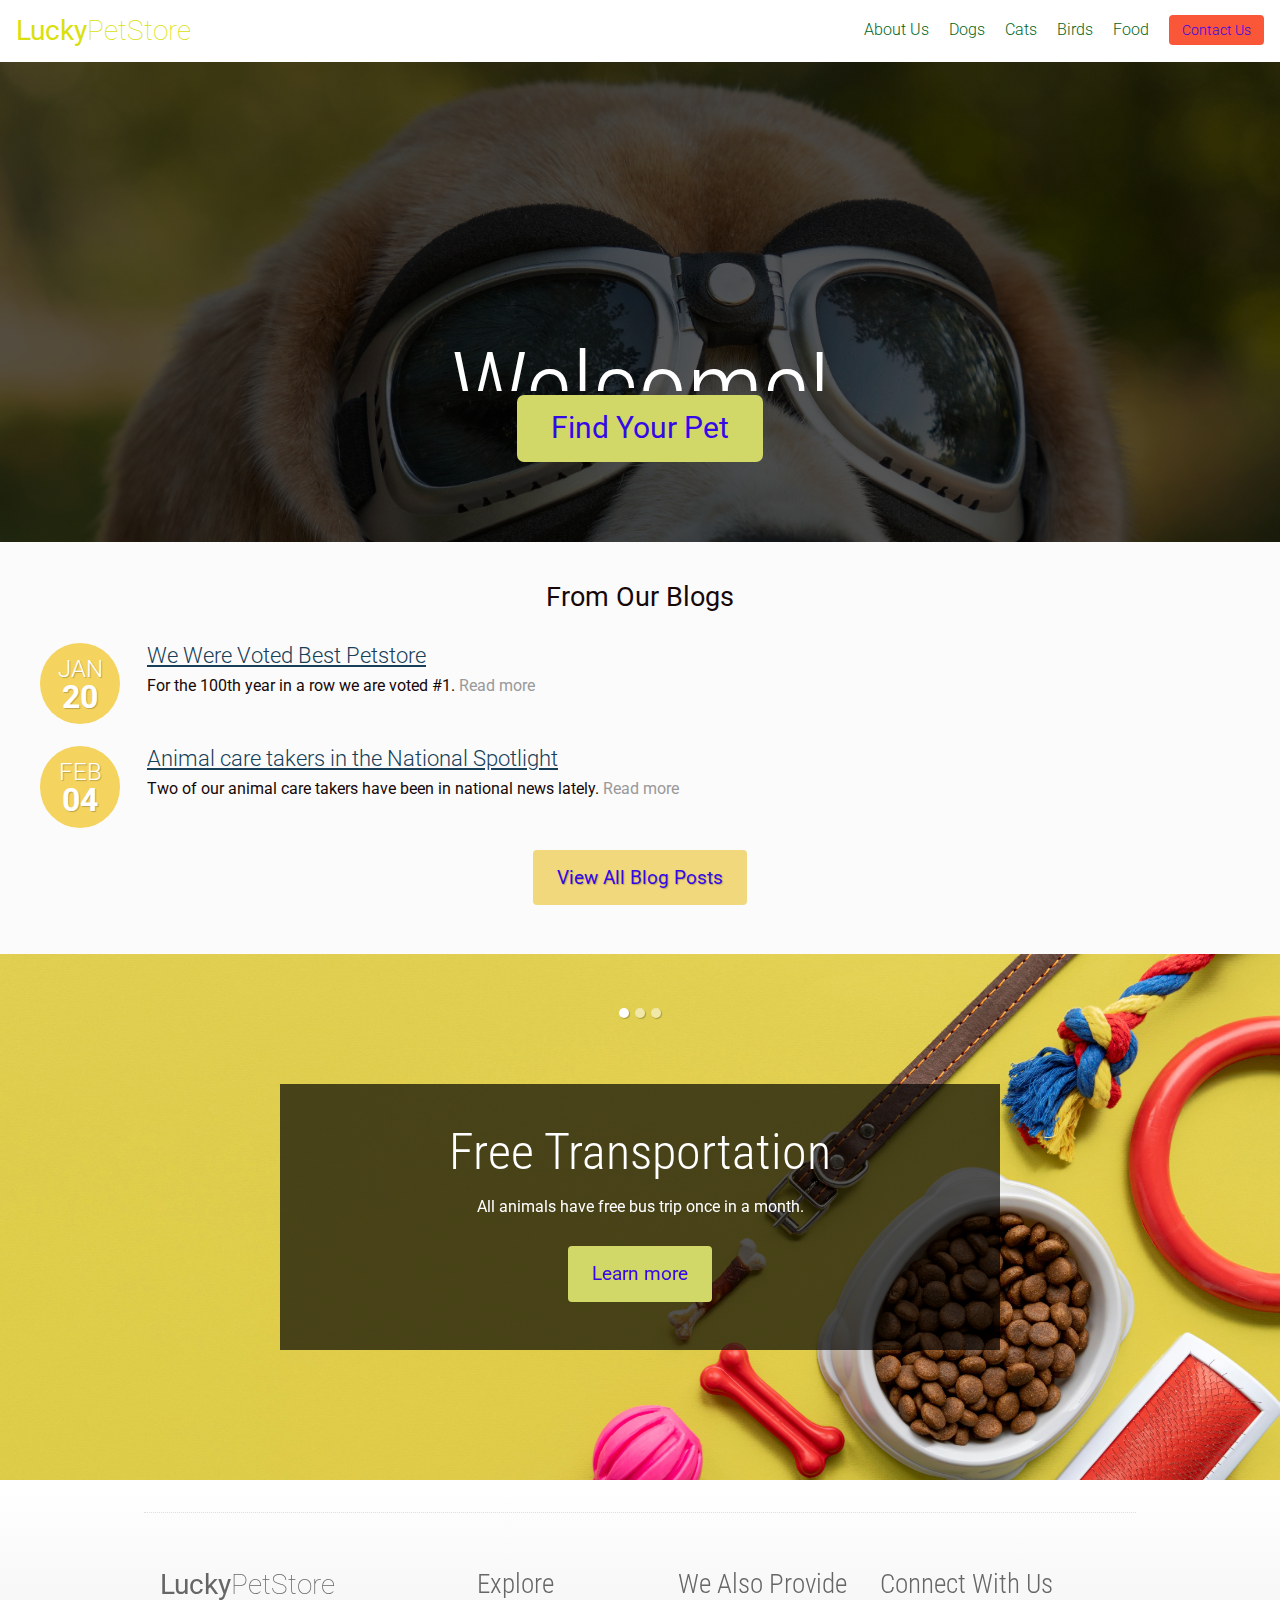
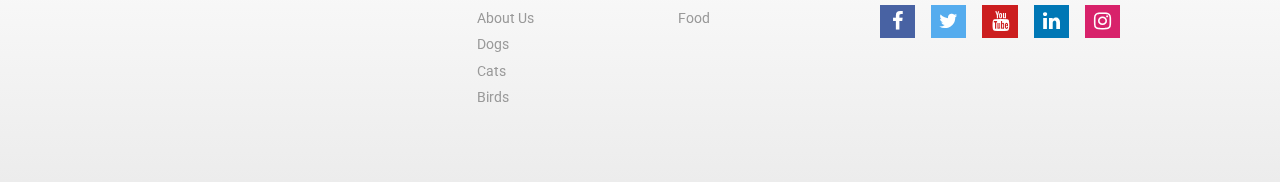
<file: petstore/index.html>
<!DOCTYPE html>
<html lang="en">
  <head>
    <title>index</title>
    <link href="https://fonts.googleapis.com/css?family=Roboto+Condensed:300,300i,400,400i,700,700i|Roboto:100,300,400,400i,700,700i" rel="stylesheet" />
    <link href="https://maxcdn.bootstrapcdn.com/font-awesome/4.7.0/css/font-awesome.min.css" rel="stylesheet" integrity="sha384-wvfXpqpZZVQGK6TAh5PVlGOfQNHSoD2xbE+QkPxCAFlNEevoEH3Sl0sibVcOQVnN" crossorigin="anonymous" />
    
    <link rel="stylesheet" href="index.css">
    <link rel="stylesheet" href="style-index.css">
    <meta charset="utf-8" />
    <meta name="viewport" content="width=device-width, initial-scale=1" />
  </head>

  <body>
    <header class="site-header" id="site-header">
        <div class="container">
          <h1 class="school-logo-text float-left">
            <a href="index.html"><strong>Lucky</strong>PetStore</a>
          </h1>
          <!-- <span class="js- site-header__search-trigger"><i class="fa fa-search" aria-hidden="true"></i></span> -->
          <i class="site-header__menu-trigger fa fa-bars" aria-hidden="true"></i>
          <div class="site-header__menu group">
            <nav class="main-navigation">
              <ul>
                <li><a href="about-us/about.html">About Us</a></li>
                <li><a href="dogs-page/dogs.html">Dogs</a></li>
                <li><a href="cats-page/cats.html">Cats</a></li>
                <li><a href="birds-page/birds.html">Birds</a></li>
                <li><a href="Food-page/food.html">Food</a></li>
              </ul>
            </nav>
            <div class="site-header__util">
              <!-- <a href="#" class="btn btn--small btn--orange float-left push-right">Login</a> -->
              <span class="btn btn--small btn--dark-orange float-left" onclick="openNav()">Contact Us</span>
              <!-- <span class="search-trigger js-search-trigger"><i class="fa fa-search" aria-hidden="true"></i></span> -->
            </div>
          </div>
        </div>
      </header>

<!-- overlay content -->
      <div id="myNav" class="overlay">
        <a href="javascript:void(0)" class="closebtn" onclick="closeNav()">&times;</a>
        <div class="overlay-content">
          <label for="name">Name</label>
          <input type="text">
          <label for="name">Gmail</label>
          <input type="text"><br>
          <a class="btn btn--small btn--yellow" style="margin-top: 20px;">Submit</a>
          <p style="color: aliceblue; margin: 10px 0 0px;">OR</p>
          <p style="color: aliceblue; margin: 0;">Contact us</p>
          <p style="color: aliceblue; margin: 0;">Number: 0000000000</p>
          <p style="color: aliceblue;">Email: 0000000000@lucky.com</p>
          
        </div>
      </div>
<!-- overlay closed -->

      <div class="page-banner">
        <div class="page-banner__bg-image mySlides" style="background-image: url(dog.jpg)"></div>
        <div class="page-banner__bg-image mySlides" style="background-image: url(dog2.jpg)"></div>
        <div class="page-banner__bg-image mySlides" style="background-image: url(cat.jpg)"></div>
        <div class="page-banner__bg-image mySlides" style="background-image: url(accesories.jpg)"></div>
        <div class="page-banner__content container t-center c-white">
        <marquee direction="up">
          <h1 class="headline headline--large" style="text-align: center;">Welcome!</h1>
          <h2 class="headline headline--medium" style="text-align: center;">We think you&rsquo;ll like it here.</h2>
          <h3 class="headline headline--small" style="text-align: center;">Why don&rsquo;t you look for your favourite Pet.</h3>
        </marquee>
          <a href="#" class="btn btn--large btn--blue">Find Your Pet</a>
        </div>
      </div>

        <div class="full-width-split group">

            <!-- get started this is where all started to get  <div class="full-width-split__one">
            <div class="full-width-split__inner">
                <h2 class="headline headline--small-plus t-center">For Customers</h2>
    
                <div class="event-summary">
                <a class="event-summary__date t-center" href="#">
                    <span class="event-summary__month">Mar</span>
                    <span class="event-summary__day">25</span>
                </a>
                <div class="event-summary__content">
                    <h5 class="event-summary__title headline headline--tiny"><a href="#">Poetry in the 100</a></h5>
                    <p>Bring poems you&rsquo;ve wrote to the 100 building this Tuesday for an open mic and snacks. <a href="#" class="nu gray">Learn more</a></p>
                </div>
                </div>
                <div class="event-summary">
                <a class="event-summary__date t-center" href="#">
                    <span class="event-summary__month">Apr</span>
                    <span class="event-summary__day">02</span>
                </a>
                <div class="event-summary__content">
                    <h5 class="event-summary__title headline headline--tiny"><a href="#">Quad Picnic Party</a></h5>
                    <p>Live music, a taco truck and more can found in our third annual quad picnic day. <a href="#" class="nu gray">Learn more</a></p>
                </div>
                </div>
    
                <p class="t-center no-margin"><a href="#" class="btn btn--blue">View All Events</a></p>
            </div>
            </div> -->
            <div class="full-width-split__two">
            <div class="full-width-split__inner">
                <h2 class="headline headline--small-plus t-center">From Our Blogs</h2>
    
                <div class="event-summary">
                <a class="event-summary__date event-summary__date--beige t-center" href="#">
                    <span class="event-summary__month">Jan</span>
                    <span class="event-summary__day">20</span>
                </a>
                <div class="event-summary__content">
                    <h5 class="event-summary__title headline headline--tiny"><a href="#">We Were Voted Best Petstore</a></h5>
                    <p>For the 100th year in a row we are voted #1. <a href="#" class="nu gray">Read more</a></p>
                </div>
                </div>
                <div class="event-summary">
                <a class="event-summary__date event-summary__date--beige t-center" href="#">
                    <span class="event-summary__month">Feb</span>
                    <span class="event-summary__day">04</span>
                </a>
                <div class="event-summary__content">
                    <h5 class="event-summary__title headline headline--tiny"><a href="#">Animal care takers in the National Spotlight</a></h5>
                    <p>Two of our animal care takers have been in national news lately. <a href="#" class="nu gray">Read more</a></p>
                </div>
                </div>
    
                <p class="t-center no-margin"><a href="#" class="btn btn--yellow">View All Blog Posts</a></p>
            </div>
            </div>
        </div>

        <div class="hero-slider" style="z-index: -1;">
          <div data-glide-el="track" class="glide__track">
            <div class="glide__slides">
              <div class="hero-slider__slide" style="background-image: url(accesories.jpg)">
                <div class="hero-slider__interior ">
                  <div class="hero-slider__overlay">
                    <h2 class="headline headline--medium t-center">Free Transportation</h2>
                    <p class="t-center">All animals have free bus trip once in a month.</p>
                    <p class="t-center no-margin"><a href="#" class="btn btn--blue">Learn more</a></p>
                  </div>
                </div>
              </div>
              <div class="hero-slider__slide" style="background-image: url(dog2.jpg)">
                <div class="hero-slider__interior container">
                  <div class="hero-slider__overlay">
                    <h2 class="headline headline--medium t-center">One hug a Day</h2>
                    <p class="t-center">Our dentistry program recommends hug one animal once in a day.</p>
                    <p class="t-center no-margin"><a href="#" class="btn btn--blue">Learn more</a></p>
                  </div>
                </div>
              </div>
              <div class="hero-slider__slide" style="background-image: url(cat.jpg)">
                <div class="hero-slider__interior container">
                  <div class="hero-slider__overlay">
                    <h2 class="headline headline--medium t-center">Free Food</h2>
                    <p class="t-center">we offers lunch plans for animals those in need.</p>
                    <p class="t-center no-margin"><a href="#" class="btn btn--blue">Learn more</a></p>
                  </div>
                </div>
              </div>
            </div>
            <div class="slider__bullets glide__bullets" data-glide-el="controls[nav]"></div>
          </div>
        </div>

        <footer class="site-footer">
          <div class="site-footer__inner container container--narrow">
            <div class="group">
              <div class="site-footer__col-one">
                <h1 class="school-logo-text school-logo-text--alt-color">
                  <a href="index.html"><strong>Lucky</strong>PetStore</a>
                </h1>
                <!-- <p><a class="site-footer__link" href="#">555.555.5555</a></p> -->
              </div>
    
              <div class="site-footer__col-two-three-group">
                <div class="site-footer__col-two">
                  <h3 class="headline headline--small">Explore</h3>
                  <nav class="nav-list">
                    <ul>
                      <li><a href="about-us/about.html">About Us</a></li>
                      <li><a href="dogs-page/dogs.html">Dogs</a></li>
                      <li><a href="cats-page/cats.html">Cats</a></li>
                      <li><a href="birds-page/birds.html">Birds</a></li>
                    </ul>
                  </nav>
                </div>
    
                <div class="site-footer__col-three">
                  <h3 class="headline headline--small">We Also Provide</h3>
                  <nav class="nav-list">
                    <ul>
                      <li><a href="Food-page/food.html">Food</a></li>
                    </ul>
                  </nav>
                </div>
              </div>
    
              <div class="site-footer__col-four">
                <h3 class="headline headline--small">Connect With Us</h3>
                <nav>
                  <ul class="min-list social-icons-list group">
                    <li>
                      <a href="#" class="social-color-facebook"><i class="fa fa-facebook" aria-hidden="true"></i></a>
                    </li>
                    <li>
                      <a href="#" class="social-color-twitter"><i class="fa fa-twitter" aria-hidden="true"></i></a>
                    </li>
                    <li>
                      <a href="#" class="social-color-youtube"><i class="fa fa-youtube" aria-hidden="true"></i></a>
                    </li>
                    <li>
                      <a href="#" class="social-color-linkedin"><i class="fa fa-linkedin" aria-hidden="true"></i></a>
                    </li>
                    <li>
                      <a href="#" class="social-color-instagram"><i class="fa fa-instagram" aria-hidden="true"></i></a>
                    </li>
                  </ul>
                </nav>
              </div>
            </div>
          </div>
        </footer>

        <script>
          var slideIndex=0;
          slideshow();

          function slideshow(){
            var x=document.getElementsByClassName("mySlides");

            for(var i=0; i<x.length; i++){
              x[i].style.display="none";
            }
            slideIndex++
            if(slideIndex>x.length){slideIndex=1}
            x[slideIndex-1].style.display="block";
            setTimeout(slideshow, 2000)
          }
    
          function openNav(){
            document.getElementById('myNav').style.height="70%";
            document.body.classList.add("disable-scrolling");
          }
          function closeNav(){
            document.getElementById('myNav').style.height="0%";
            document.body.classList.remove("disable-scrolling");
          }
        </script>
  </body>
  <script src="index.js"></script>
</html>

<!-- don't touch-->
</file>
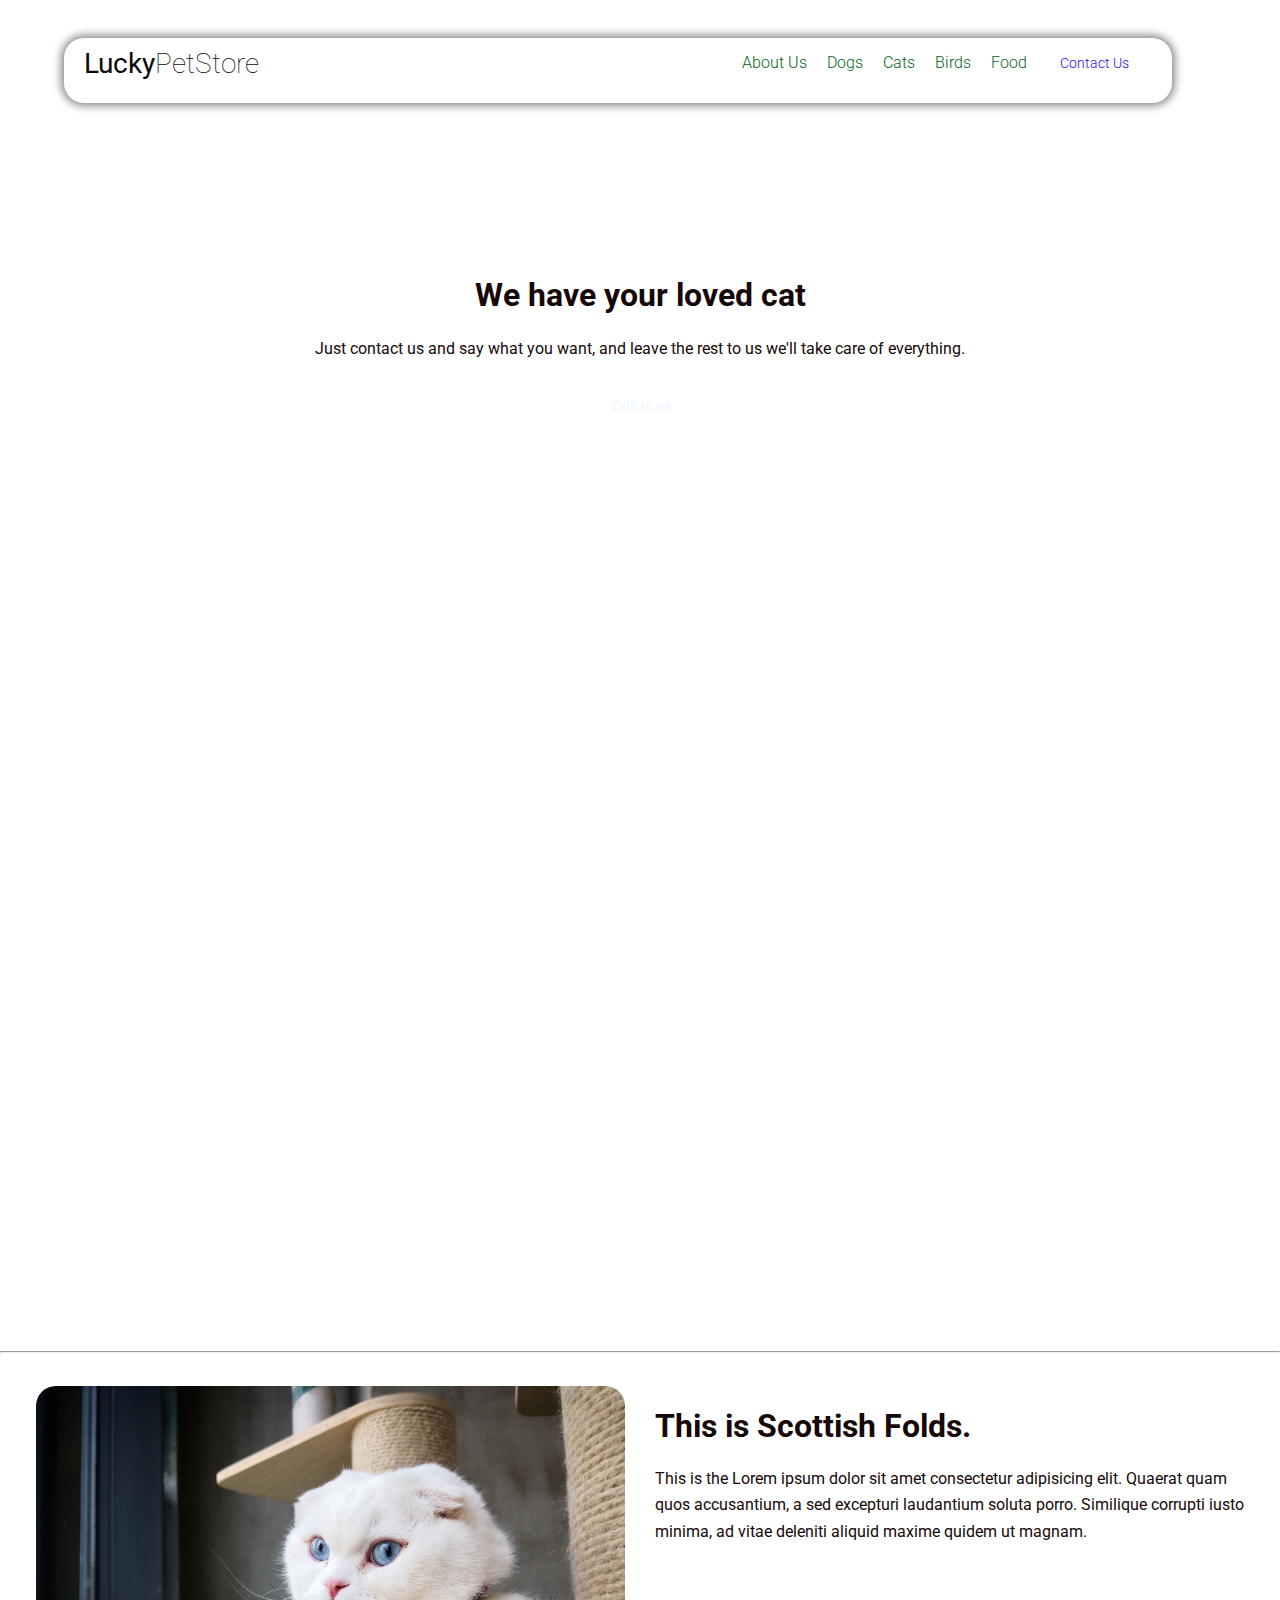
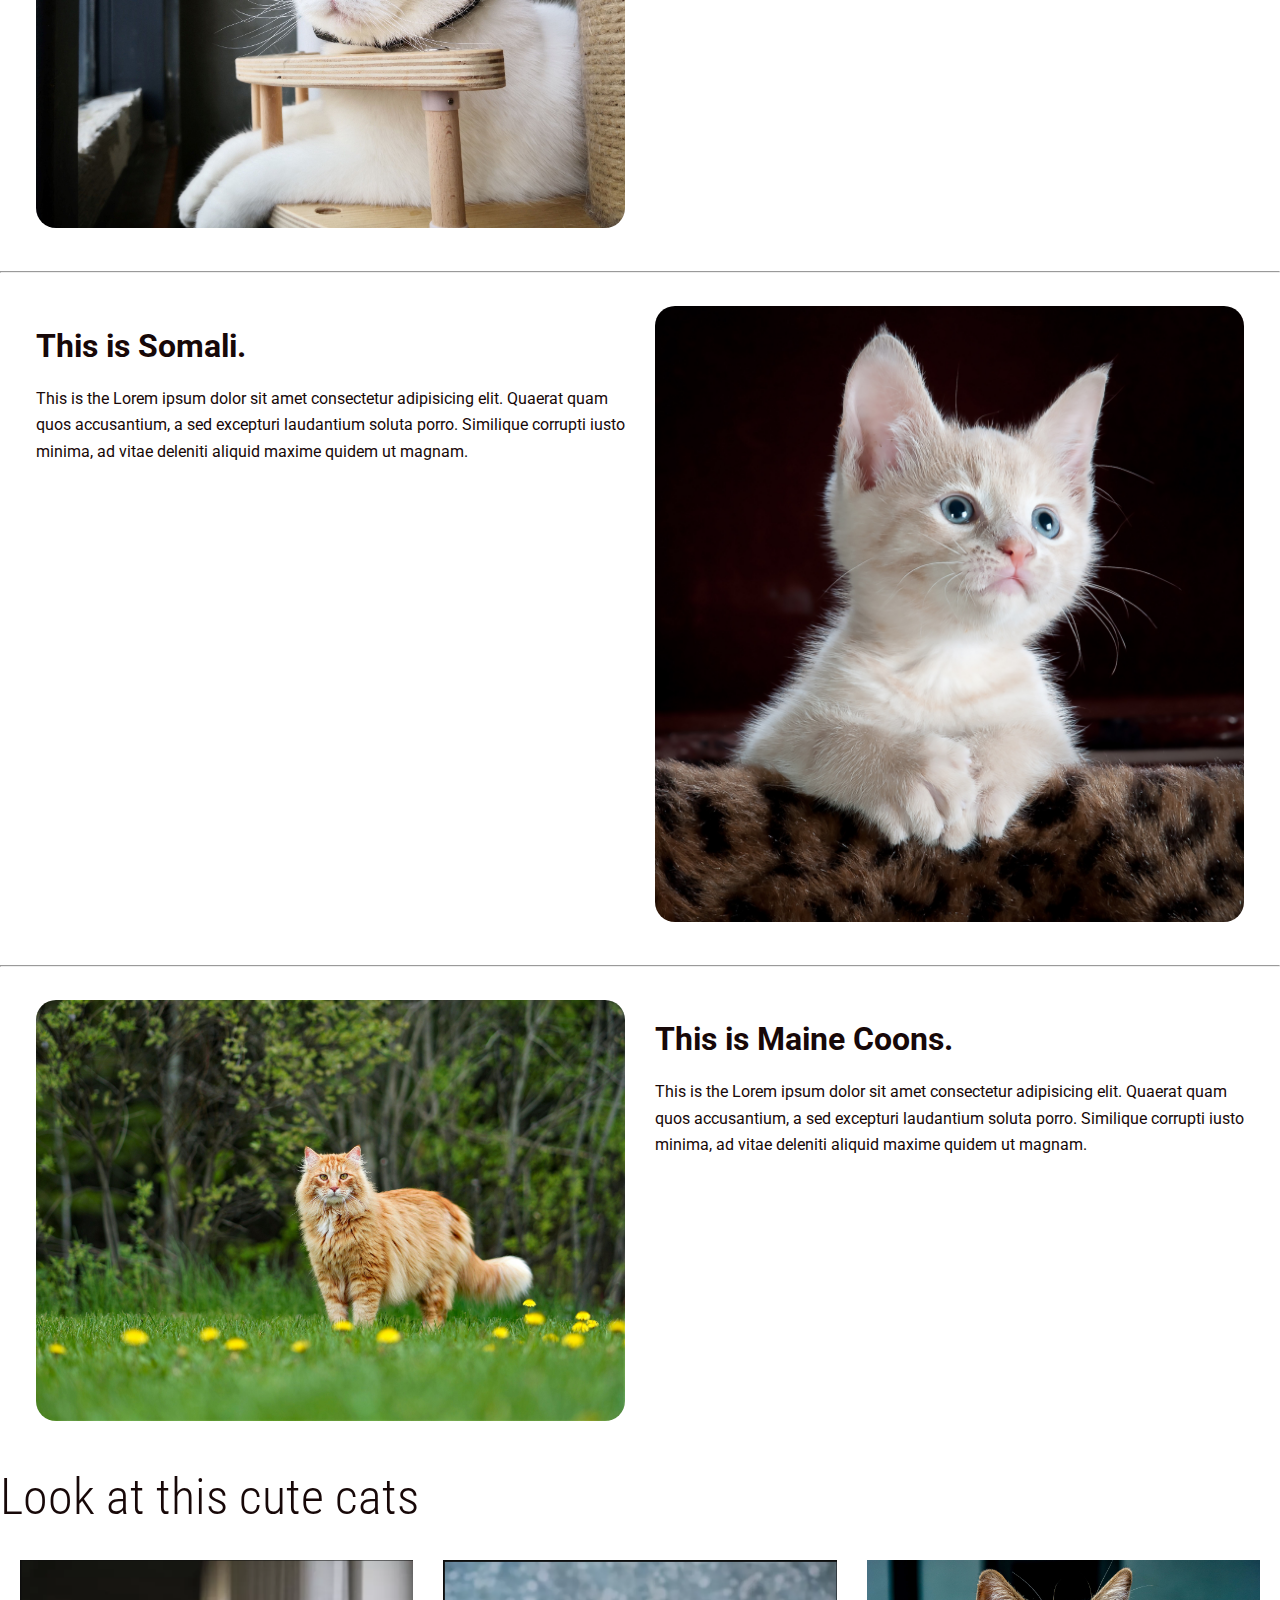
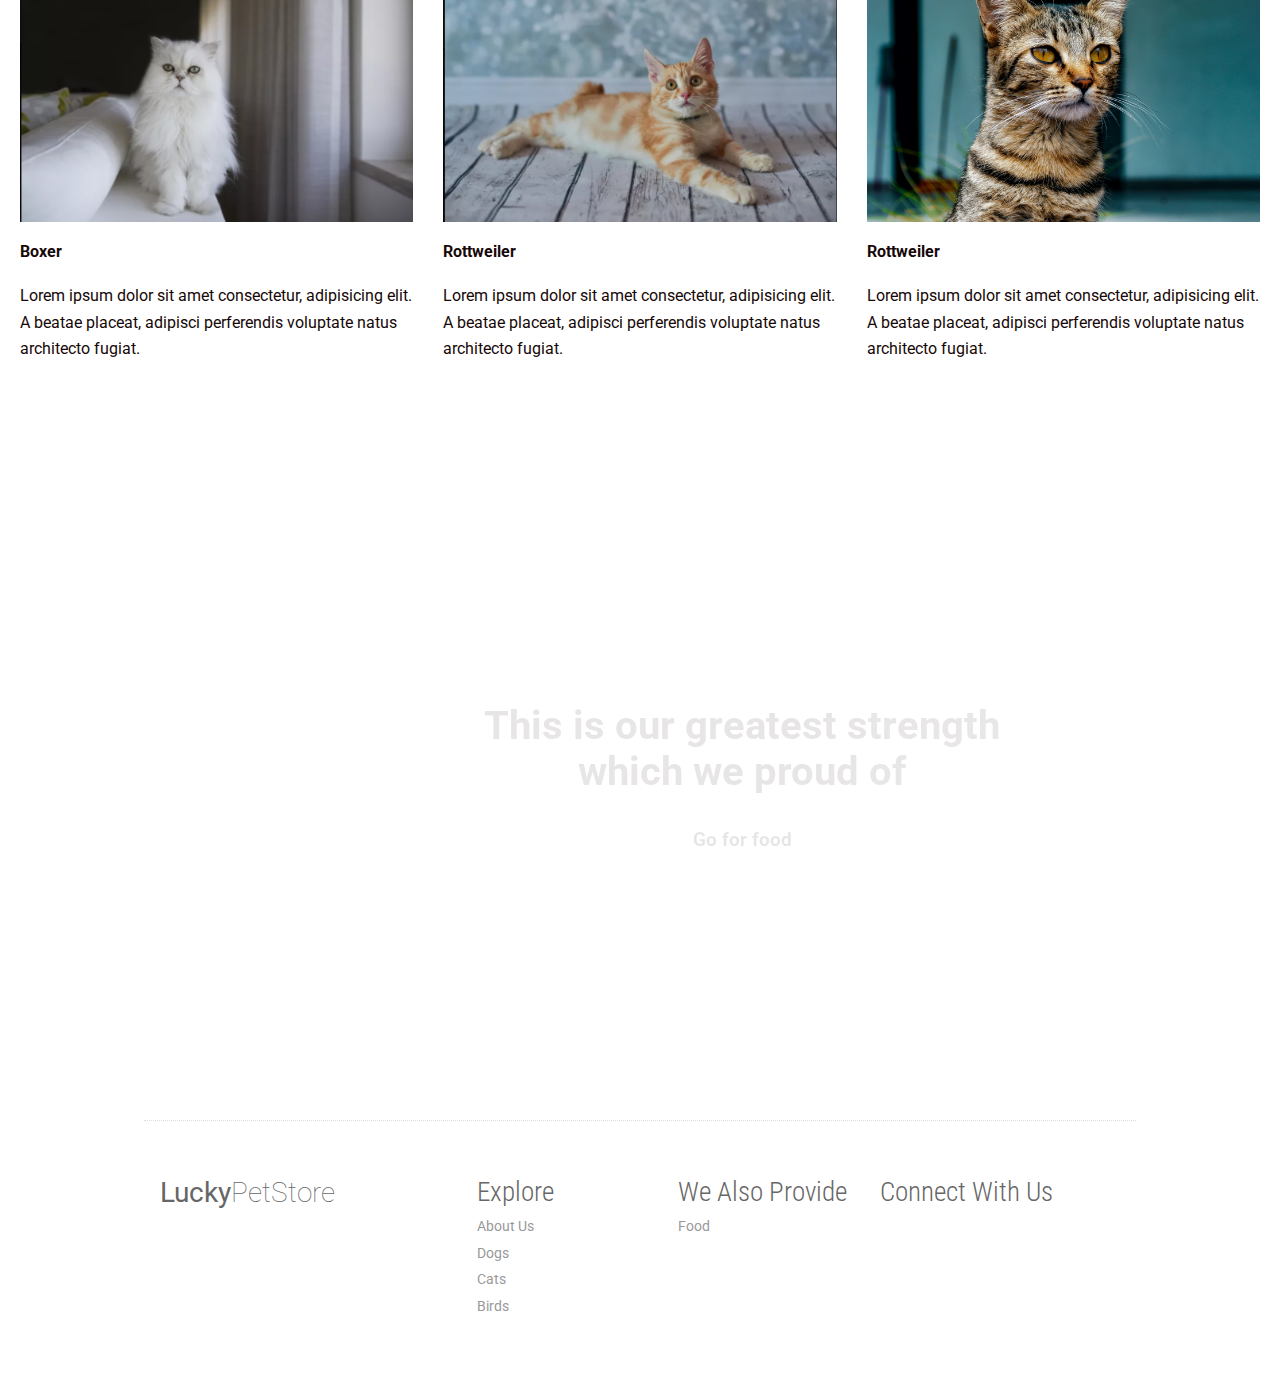
<file: petstore/cats-page/cats.html>
<!DOCTYPE html>
<html lang="en">
  <head>
    <title>index</title>
    <link href="https://fonts.googleapis.com/css?family=Roboto+Condensed:300,300i,400,400i,700,700i|Roboto:100,300,400,400i,700,700i" rel="stylesheet" />
    <link href="https://maxcdn.bootstrapcdn.com/font-awesome/4.7.0/css/font-awesome.min.css" rel="stylesheet" integrity="sha384-wvfXpqpZZVQGK6TAh5PVlGOfQNHSoD2xbE+QkPxCAFlNEevoEH3Sl0sibVcOQVnN" crossorigin="anonymous" />
    
    <link rel="stylesheet" href="../index.css">
    <link rel="stylesheet" href="cats.css">
    <link rel="stylesheet" href="../style-index.css">
    <meta charset="utf-8" />
    <meta name="viewport" content="width=device-width, initial-scale=1" />
  </head>

  <body>
    <header class="cat-site-header" id="site-header">
        <div class="cat-container">
          <h1 class="cat-school-logo-text float-left">
            <a href="../index.html"><strong>Lucky</strong>PetStore</a>
          </h1>
          <!-- <span class="js- site-header__search-trigger" style="margin-top: 10px;"><i class="fa fa-search" aria-hidden="true"></i></span> -->
          <i class="site-header__menu-trigger fa fa-bars" aria-hidden="true" style="margin-top: 10px;"></i>
          <div class="site-header__menu group" style="margin: 0px 20px 0px 0px;">
            <nav class="main-navigation">
              <ul>
                <li><a href="../about-us/about.html">About Us</a></li>
                <li><a href="../dogs-page/dogs.html">Dogs</a></li>
                <li id="li1"><a href="cats.html">Cats</a>
                <li><a href="../birds-page/birds.html">Birds</a></li>
                <li><a href="../Food-page/food.html">Food</a></li>
              </ul>
            </nav>
            <div class="site-header__util">
              <!-- <a href="#" class="btn btn--small btn--orange float-left push-right">Login</a> -->
              <a href="#" class="btn btn--small btn--dark-orange float-left" onclick="openNav()">Contact Us</a>
              <!-- <span class="search-trigger js-search-trigger"><i class="fa fa-search" aria-hidden="true"></i></span> -->
            </div>
          </div>
        </div>
      </header>

      <!-- overlay content -->
      <div id="myNav" class="overlay" style="background-color: #000;">
        <a href="javascript:void(0)" class="closebtn" onclick="closeNav()" style="background-color: #000;">&times;</a>
        <div class="overlay-content" style="background-color: #000;">
          <label for="name" style="background-color: #000">Name</label>
          <input type="text">
          <label for="name" style="background-color: #000">Gmail</label>
          <input type="text"><br>
          <a class="btn btn--small btn--yellow" style="margin-top: 20px;">Submit</a>
          <p style="background-color: #000; margin: 10px 0 0px; color: #fff;">OR</p>
          <p style="background-color: #000; margin: 0; color: #fff;">Contact us</p>
          <p style="background-color: #000; margin: 0; color: #fff;">Number: 0000000000</p>
          <p style="background-color: #000; color: white;">Gmail: 0000000000@lucky.com</p>
          
        </div>
      </div>
<!-- overlay closed -->

      <div class="cat-main-div">
        <div>
          <h1>We have your loved cat</h1>
          <p>Just contact us and say what you want, and leave the rest to us we'll take care of everything.</p>
          <p class="btn-main-div cat-btn cat-btn--small"><a href="#" class="main-div-btn">Talk to us</a></p>
        </div>
      </div>

      <div class="cat-page-banner">
        <div class="cat-page-banner__bg-image" style="background-image: url('cat-images/rogdoll-cat.jpg');"></div>
      </div>
      <hr/>
      <div class="container">
        <div class="like-cat-full-width-split-1 group">
          <div class="like-cat-full-width-split__one-1">
            <img src="cat-images/Scottish-folds-cat.jpg" alt="Scottish-folds-cat">
          </div>
          <div class="like-cat-full-width-split__one-1">
            <h1>This is Scottish Folds. </h1>
            <p>This is the Lorem ipsum dolor sit amet consectetur adipisicing elit. Quaerat quam quos accusantium, a sed excepturi laudantium soluta porro. Similique corrupti iusto minima, ad vitae deleniti aliquid maxime quidem ut magnam.</p>
          </div>
        </div>
      </div>
      <hr/>
      <div class="container">
        <div class="like-cat-full-width-split-1 group">
          <div class="like-cat-full-width-split__one-1">
            <h1>This is Somali. </h1>
            <p>This is the Lorem ipsum dolor sit amet consectetur adipisicing elit. Quaerat quam quos accusantium, a sed excepturi laudantium soluta porro. Similique corrupti iusto minima, ad vitae deleniti aliquid maxime quidem ut magnam.</p>
          </div>
          <div class="like-cat-full-width-split__one-1" style="height: 50%;">
            <img src="cat-images/Somali-cat.jpg" alt="Scottish-folds-cat">
          </div>
        </div>
      </div>
      <hr/>
      <div class="container">
        <div class="like-cat-full-width-split-1 group">
          <div class="like-cat-full-width-split__one-1">
            <img src="cat-images/maine coons-cat.jpg" alt="Scottish-folds-cat">
          </div>
          <div class="like-cat-full-width-split__one-1">
            <h1>This is Maine Coons. </h1>
            <p>This is the Lorem ipsum dolor sit amet consectetur adipisicing elit. Quaerat quam quos accusantium, a sed excepturi laudantium soluta porro. Similique corrupti iusto minima, ad vitae deleniti aliquid maxime quidem ut magnam.</p>
          </div>
        </div>
      </div>

      <div class="like-cat-page-banner">
        <p class="headline headline--medium">Look at this cute cats</p>
        <div class="like-cat-full-width-split dog-group">
          <div class="like-cat-full-width-split__one">
            <img src="cat-images/persian.png" alt="Boxer">
            <h4>Boxer</h4>
            <p>Lorem ipsum dolor sit amet consectetur, adipisicing elit. A beatae placeat, adipisci perferendis voluptate natus architecto fugiat.</p>
        </div>
        <div class="like-cat-full-width-split__one">
            <img src="cat-images/american-bobtail.png" alt="Boxer">
            <h4>Rottweiler</h4>
            <p>Lorem ipsum dolor sit amet consectetur, adipisicing elit. A beatae placeat, adipisci perferendis voluptate natus architecto fugiat.</p>
        </div>
        <div class="like-cat-full-width-split__one">
            <img src="cat-images/Selkirk-Rex-cat.jpg" alt="Boxer">
            <h4>Rottweiler</h4>
            <p>Lorem ipsum dolor sit amet consectetur, adipisicing elit. A beatae placeat, adipisci perferendis voluptate natus architecto fugiat.</p>
        </div>
        </div>
      </div>

      <div class="cat-container-div">
        <div class="bg-cat-image">
          <div class="my-div">
          <h1>This is our greatest strength <br/> which we proud of </h1>
          <button class="bg-cat-btn cat-btn--small bg-cat-btn-div">Go for food</button>
          </div>
        </div>
      </div>







      <footer class="site-footer" style="background-image: none;">
        <div class="site-footer__inner container container--narrow" >
          <div class="group" >
            <div class="site-footer__col-one" >
              <h1 class="school-logo-text school-logo-text--alt-color" style="z-index: 0;" >
                <a href="../index.html"><strong>Lucky</strong>PetStore</a>
              </h1>
              <!-- <p><a class="site-footer__link" href="#">555.555.5555</a></p> -->
            </div>
  
            <div class="site-footer__col-two-three-group">
              <div class="site-footer__col-two">
                <h3 class="headline headline--small">Explore</h3>
                <nav class="nav-list">
                  <ul>
                    <li><a href="../about-us/about.html">About Us</a></li>
                    <li><a href="../dogs-page/dogs.html">Dogs</a></li>
                    <li><a href="cats.html">Cats</a></li>
                    <li><a href="../birds-page/birds.html">Birds</a></li>
                  </ul>
                </nav>
              </div>
  
              <div class="site-footer__col-three">
                <h3 class="headline headline--small">We Also Provide</h3>
                <nav class="nav-list">
                  <ul>
                    <li><a href="../Food-page/food.html">Food</a></li>
                  </ul>
                </nav>
              </div>
            </div>
  
            <div class="site-footer__col-four">
              <h3 class="headline headline--small">Connect With Us</h3>
              <nav>
                <ul class="min-list social-icons-list group">
                  <li>
                    <a href="#" class="social-color-facebook"><i class="fa fa-facebook" aria-hidden="true"></i></a>
                  </li>
                  <li>
                    <a href="#" class="social-color-twitter"><i class="fa fa-twitter" aria-hidden="true"></i></a>
                  </li>
                  <li>
                    <a href="#" class="social-color-youtube"><i class="fa fa-youtube" aria-hidden="true"></i></a>
                  </li>
                  <li>
                    <a href="#" class="social-color-linkedin"><i class="fa fa-linkedin" aria-hidden="true"></i></a>
                  </li>
                  <li>
                    <a href="#" class="social-color-instagram"><i class="fa fa-instagram" aria-hidden="true"></i></a>
                  </li>
                </ul>
              </nav>
            </div>
          </div>
        </div>
      </footer>

        <script>
            if(window.location.pathname=='/C:/Users/ShivaKrishnaAnamala/Pet%20store%20apps/ongoing%20Petstore/cats-page/cats.html'){
    document.getElementById('li1').classList.add('current-menu-item');
    // if(window.innerWidth>=960){
    // document.getElementById('a1').innerHTML += ' &#8595;';
    // }
  }

  window.addEventListener(
  "scroll",
  () => {
    document.body.style.setProperty(
      "--scroll",
      window.pageYOffset / (document.body.offsetHeight - window.innerHeight)
    );
  },
  false
);

function openNav(){
            document.getElementById('myNav').style.height="70%";
            document.body.classList.add("disable-scrolling");
          }
          function closeNav(){
            document.getElementById('myNav').style.height="0%";
            document.body.classList.remove("disable-scrolling")
          }
        </script>
  </body>
    <script src="../index.js"></script>
</html>
</file>
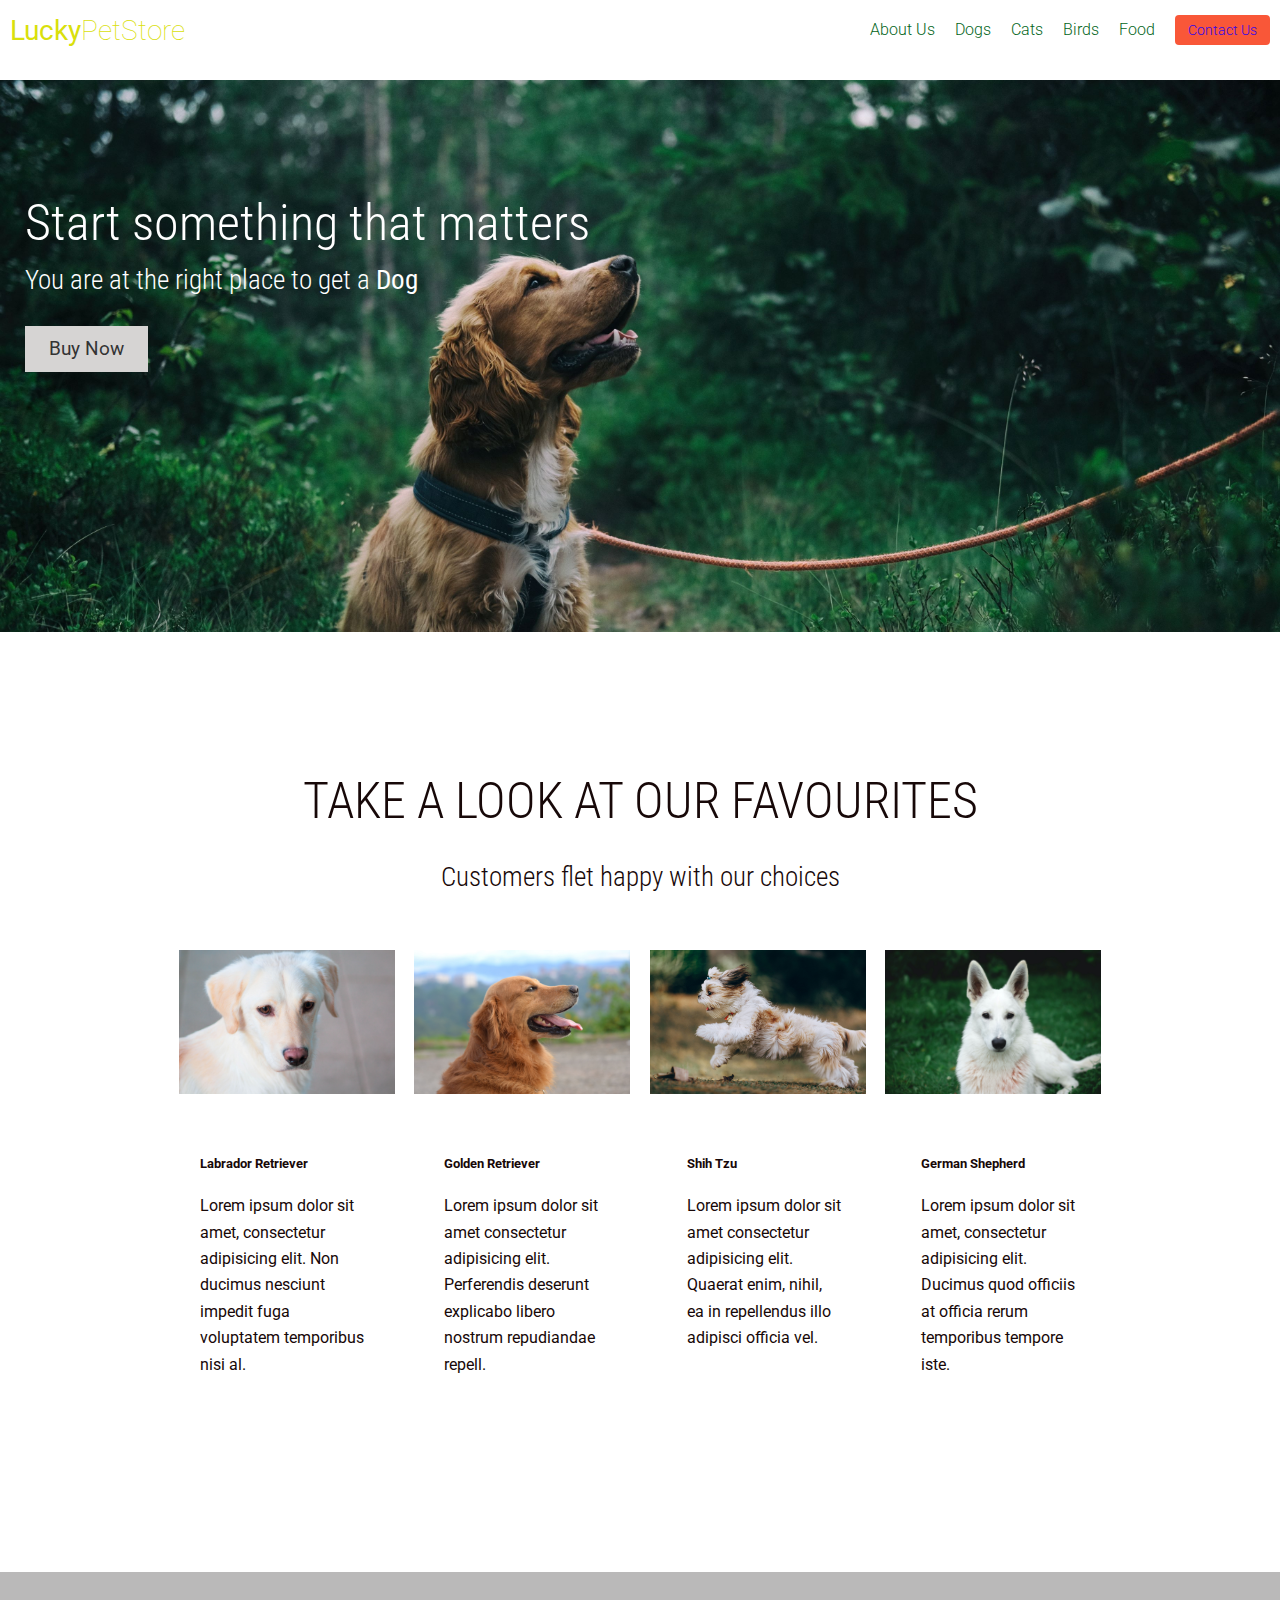
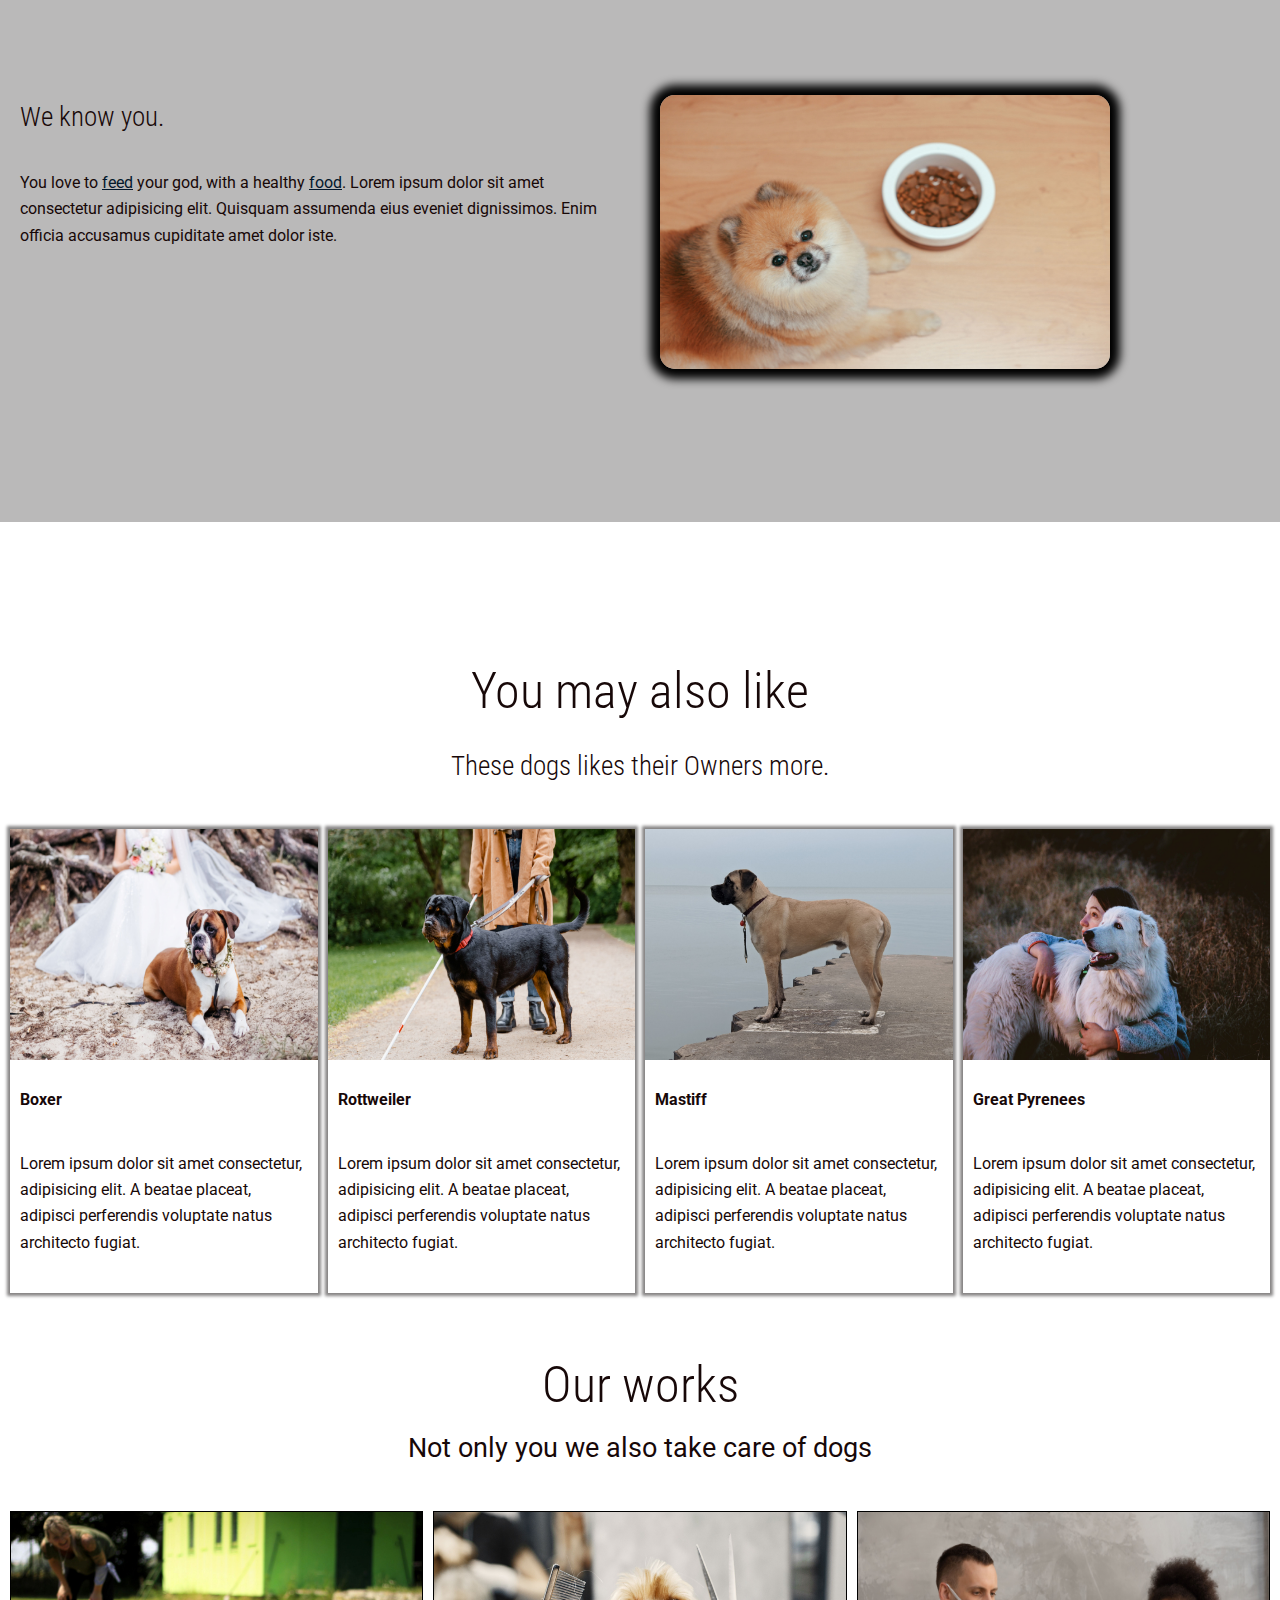
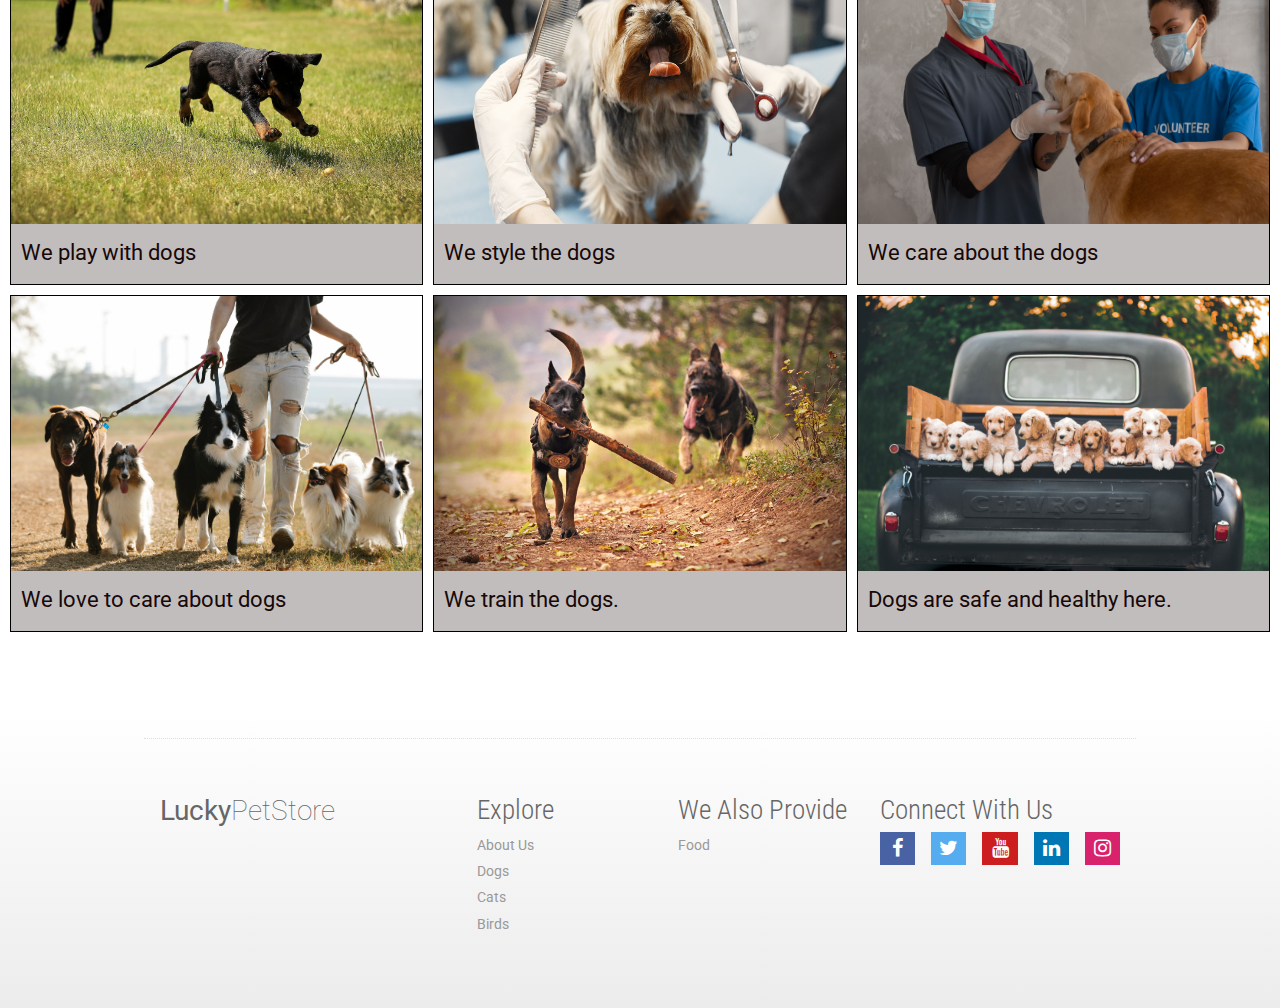
<file: petstore/dogs-page/dogs.html>
<!DOCTYPE html>
<html lang="en">
  <head>
    <title>index</title>
    <link href="https://fonts.googleapis.com/css?family=Roboto+Condensed:300,300i,400,400i,700,700i|Roboto:100,300,400,400i,700,700i" rel="stylesheet" />
    <link href="https://maxcdn.bootstrapcdn.com/font-awesome/4.7.0/css/font-awesome.min.css" rel="stylesheet" integrity="sha384-wvfXpqpZZVQGK6TAh5PVlGOfQNHSoD2xbE+QkPxCAFlNEevoEH3Sl0sibVcOQVnN" crossorigin="anonymous" />
    
    <link rel="stylesheet" href="../index.css">
    <link rel="stylesheet" href="dogs.css">
    <link rel="stylesheet" href="../style-index.css">
    <meta charset="utf-8" />
    <meta name="viewport" content="width=device-width, initial-scale=1" />
  </head>

  <body>
    <header class="dog-site-header" id="dog-site-header">
        <div class="dog-container">
          <h1 class="school-logo-text float-left">
            <a href="../index.html"><strong>Lucky</strong>PetStore</a>
          </h1>
          <!-- <span class="js- site-header__search-trigger"><i class="fa fa-search" aria-hidden="true"></i></span> -->
          <i class="site-header__menu-trigger fa fa-bars" aria-hidden="true"></i>
          <div class="site-header__menu group">
            <nav class="main-navigation">
              <ul>
                <li><a href="../about-us/about.html">About Us</a></li>
                <li id="li1"><a href="dogs.html">Dogs</a><br>
                <a href="dogs.html" id="a1"></a></li>
                <li><a href="../cats-page/cats.html">Cats</a></li>
                <li><a href="../birds-page/birds.html">Birds</a></li>
                <li><a href="../Food-page/food.html">Food</a></li>
              </ul>
            </nav>
            <div class="site-header__util">
              <!-- <a href="#" class="btn btn--small btn--orange float-left push-right">Login</a> -->
              <a href="#" class="btn btn--small btn--dark-orange float-left" onclick="openNav()">Contact Us</a>
              <!-- <span class="search-trigger js-search-trigger"><i class="fa fa-search" aria-hidden="true"></i></span> -->
            </div>
          </div>
        </div>
    </header>

    <!-- overlay content -->
    <div id="myNav" class="overlay">
      <a href="javascript:void(0)" class="closebtn" onclick="closeNav()">&times;</a>
      <div class="overlay-content">
        <label for="name">Name</label>
        <input type="text">
        <label for="name">Gmail</label>
        <input type="text"><br>
        <a class="btn btn--small btn--yellow" style="margin-top: 20px;">Submit</a>
        <p style="color: aliceblue; margin: 10px 0 0px;">OR</p>
        <p style="color: aliceblue; margin: 0;">Contact us</p>
        <p style="color: aliceblue; margin: 0;">Number: 0000000000</p>
        <p style="color: aliceblue;">Gmail: 0000000000@lucky.com</p>
        
      </div>
    </div>
<!-- overlay closed -->

    <div class="dog-page-banner">
        <div class="dog-page-banner__bg-image" style="background-image: url('dog-greatchoice.jpg')"></div>
        <div class="dog-page-banner__content dog-container c-white">
        <h2 class="headline headline--medium">Start something that matters</h2>
        <h3 class="headline headline--small">You are at the right place to get a <strong>Dog</strong></h3>
        <a href="#" class="dog-btn dog-btn--orange">Buy Now</a>
        </div>
    </div>

    <div class="favourites">
        <div>
            <div class="dog-title-container">
                <p class="headline headline--medium">TAKE A LOOK AT OUR FAVOURITES</p>
                <p class="headline headline--small">Customers flet happy with our choices</p>
            </div>
            <div>
                <div class="dog-card-container container--narrow">
                    <div class="dog-full-width-split dog-group">
                      <div class="dog-full-width-split__one-one">
                        <div class="img1"><img class="img" src="dogs pictures/labrador-retriever.jpg" alt="Labrador Retriever"></div>
                        <div class="img2"><img class="img" src="dogs pictures/golden-retriever.jpg" alt="Golden Retriever"></div>
                        <div class="img3"><img class="img" src="dogs pictures/shih-Tzu.jpg" alt="Shih Tzu"></div>
                        <div class="img4"><img class="img" src="dogs pictures/german-shepherd.jpg" alt="German Shepherd"></div>
                      </div>
                    </div>
                  </div>
                <div class="dog-card-container container--narrow">
                    <div class="dog-full-width-split dog-group">
                      <div class="dog-full-width-split__one">
                        <h5 class="cards-title">Labrador Retriever</h5>
                        <p>Lorem ipsum dolor sit amet, consectetur adipisicing elit. Non ducimus nesciunt impedit fuga voluptatem temporibus nisi al.</p>
                      </div>
                      <div class="dog-full-width-split__one">
                        <h5 class="cards-title">Golden Retriever</h5>
                        <p>Lorem ipsum dolor sit amet consectetur adipisicing elit. Perferendis deserunt explicabo libero nostrum repudiandae repell.</p>
                      </div>
                      <div class="dog-full-width-split__one">
                        <h5 class="cards-title">Shih Tzu</h5>
                        <p>Lorem ipsum dolor sit amet consectetur adipisicing elit. Quaerat enim, nihil, ea in repellendus illo adipisci officia vel.</p>
                      </div>
                      <div class="dog-full-width-split__one">
                        <h5 class="cards-title">German Shepherd</h5>
                        <p>Lorem ipsum dolor sit amet, consectetur adipisicing elit. Ducimus quod officiis at officia rerum temporibus tempore iste.</p>
                      </div>
                    </div>
                  </div>
            </div>
        </div>
    </div>

    <div class="know-dog-page-banner">
        <div class="know-dog-full-width-split dog-group">
            <div class="know-dog-full-width-split__one">
                <p class="headline headline--small">We know you.</p>
                <p>You love to <a href="#">feed</a> your god, with a healthy <a href="">food</a>. Lorem ipsum dolor sit amet consectetur adipisicing elit. Quisquam assumenda eius eveniet dignissimos. Enim officia accusamus cupiditate amet dolor iste.</p>
            </div>
            <div class="know-dog-full-width-split__one-img">
                <img src="dogs-food.jpg" alt="Dog Food">
            </div>
        </div>
    </div>

    <div class="favourite">
        <div class="dog-title-container">
            <p class="headline headline--medium">You may also like</p>
            <p class="headline headline--small">These dogs likes their Owners more.</p>
        </div>
        <div class="like-dog-page-banner">
            <div class="like-dog-full-width-split dog-group">
                <div class="flex1">
                <div class="like-dog-full-width-split__one">
                    <img src="dogs pictures/boxer-dog.jpg" alt="Boxer">
                    <h4>Boxer</h4>
                    <p>Lorem ipsum dolor sit amet consectetur, adipisicing elit. A beatae placeat, adipisci perferendis voluptate natus architecto fugiat.</p>
                </div>
                <div class="like-dog-full-width-split__one">
                    <img src="dogs pictures/rottweiler-dog.jpg" alt="Boxer">
                    <h4>Rottweiler</h4>
                    <p>Lorem ipsum dolor sit amet consectetur, adipisicing elit. A beatae placeat, adipisci perferendis voluptate natus architecto fugiat.</p>
                </div>
                </div>
                <div class="flex2">
                <div class="like-dog-full-width-split__one">
                    <img src="dogs pictures/mastiff-dog.jpg" alt="Boxer">
                    <h4>Mastiff</h4>
                    <p>Lorem ipsum dolor sit amet consectetur, adipisicing elit. A beatae placeat, adipisci perferendis voluptate natus architecto fugiat.</p>
                </div>
                <div class="like-dog-full-width-split__one">
                    <img src="dogs pictures/great-pyrenees-dog.jpg" alt="Boxer">
                    <h4>Great Pyrenees</h4>
                    <p>Lorem ipsum dolor sit amet consectetur, adipisicing elit. A beatae placeat, adipisci perferendis voluptate natus architecto fugiat.</p>
                </div>
                </div>
            </div>
        </div>
    </div>

    <div class="work-dog-page-banner">
        <div class="work-dog-title-container">
            <h3 class="headline headline--medium">Our works</h3>
            <p class="headline headline--small-plus">Not only you we also take care of dogs</p>
        </div>
        <div class="work-dog-full-width-split dog-group">
            <div class="flex1">
            <div class="work-dog-full-width-split__one">
                <img src="dogs pictures/our-work-dog-1.jpg" alt="We Pay">
                <p class="headline--tiny">We play with dogs</p>
            </div>
            <div class="work-dog-full-width-split__one">
                <img src="dogs pictures/our-work-dog-2.jpg" alt="We Style">
                <p class="headline--tiny">We style the dogs</p>
            </div>
            <div class="work-dog-full-width-split__one">
                <img src="dogs pictures/our-work-dog-3.jpg" alt="We Care">
                <p class="headline--tiny">We care about the dogs</p>
            </div>
            </div>
            <div class="flex2">
            <div class="work-dog-full-width-split__one">
                <img src="dogs pictures/our-work-dog-4.jpg" alt="We Walk">
                <p class="headline--tiny">We love to care about dogs</p>
            </div>
            <div class="work-dog-full-width-split__one">
                <img src="dogs pictures/our-work-dog-5.jpg" alt="We Train">
                <p class="headline--tiny">We train the dogs.</p>
            </div>
            <div class="work-dog-full-width-split__one">
                <img src="dogs pictures/our-work-dog-6.jpg" alt="Dogs are safe">
                <p class="headline--tiny">Dogs are safe and healthy here.</p>
            </div>
            </div>
        </div>
    </div>


    <footer class="site-footer">
        <div class="site-footer__inner container container--narrow">
          <div class="group">
            <div class="site-footer__col-one">
              <h1 class="school-logo-text school-logo-text--alt-color">
                <a href="../index.html"><strong>Lucky</strong>PetStore</a>
              </h1>
              <!-- <p><a class="site-footer__link" href="#">555.555.5555</a></p> -->
            </div>
  
            <div class="site-footer__col-two-three-group">
              <div class="site-footer__col-two">
                <h3 class="headline headline--small">Explore</h3>
                <nav class="nav-list">
                  <ul>
                    <li><a href="../about-us/about.html">About Us</a></li>
                    <li><a href="dogs.html">Dogs</a></li>
                    <li><a href="../cats-page/cats.html">Cats</a></li>
                    <li><a href="../birds-page/birds.html">Birds</a></li>
                  </ul>
                </nav>
              </div>
  
              <div class="site-footer__col-three">
                <h3 class="headline headline--small">We Also Provide</h3>
                <nav class="nav-list">
                  <ul>
                    <li><a href="../Food-page/food.html">Food</a></li>
                  </ul>
                </nav>
              </div>
            </div>
  
            <div class="site-footer__col-four">
              <h3 class="headline headline--small">Connect With Us</h3>
              <nav>
                <ul class="min-list social-icons-list group">
                  <li>
                    <a href="#" class="social-color-facebook"><i class="fa fa-facebook" aria-hidden="true"></i></a>
                  </li>
                  <li>
                    <a href="#" class="social-color-twitter"><i class="fa fa-twitter" aria-hidden="true"></i></a>
                  </li>
                  <li>
                    <a href="#" class="social-color-youtube"><i class="fa fa-youtube" aria-hidden="true"></i></a>
                  </li>
                  <li>
                    <a href="#" class="social-color-linkedin"><i class="fa fa-linkedin" aria-hidden="true"></i></a>
                  </li>
                  <li>
                    <a href="#" class="social-color-instagram"><i class="fa fa-instagram" aria-hidden="true"></i></a>
                  </li>
                </ul>
              </nav>
            </div>
          </div>
        </div>
    </footer>

    <script>
      if(window.location.pathname=='/C:/Users/ShivaKrishnaAnamala/Pet%20store%20apps/ongoing%20Petstore/dogs-page/dogs.html'){
      document.getElementById('li1').classList.add('current-menu-item');
      document.getElementById('a1').innerHTML += ' &#8595;';
      }

        var prevScrollpos=window.pageYOffset;
        window.onscroll=function(){
            var currentScrollPos=window.pageYOffset
            if(prevScrollpos > currentScrollPos){
                document.getElementById('dog-site-header').style.top="0";
            } else {
                document.getElementById('dog-site-header').style.top="-50px";
            }
            prevScrollpos=currentScrollPos;
        }

        function openNav(){
            document.getElementById('myNav').style.height="70%";
            document.body.classList.add("disable-scrolling");
          }
          function closeNav(){
            document.getElementById('myNav').style.height="0%";
            document.body.classList.remove("disable-scrolling");
          }
    </script>
  </body>
  <script src="../index.js"></script>
</html>
</file>
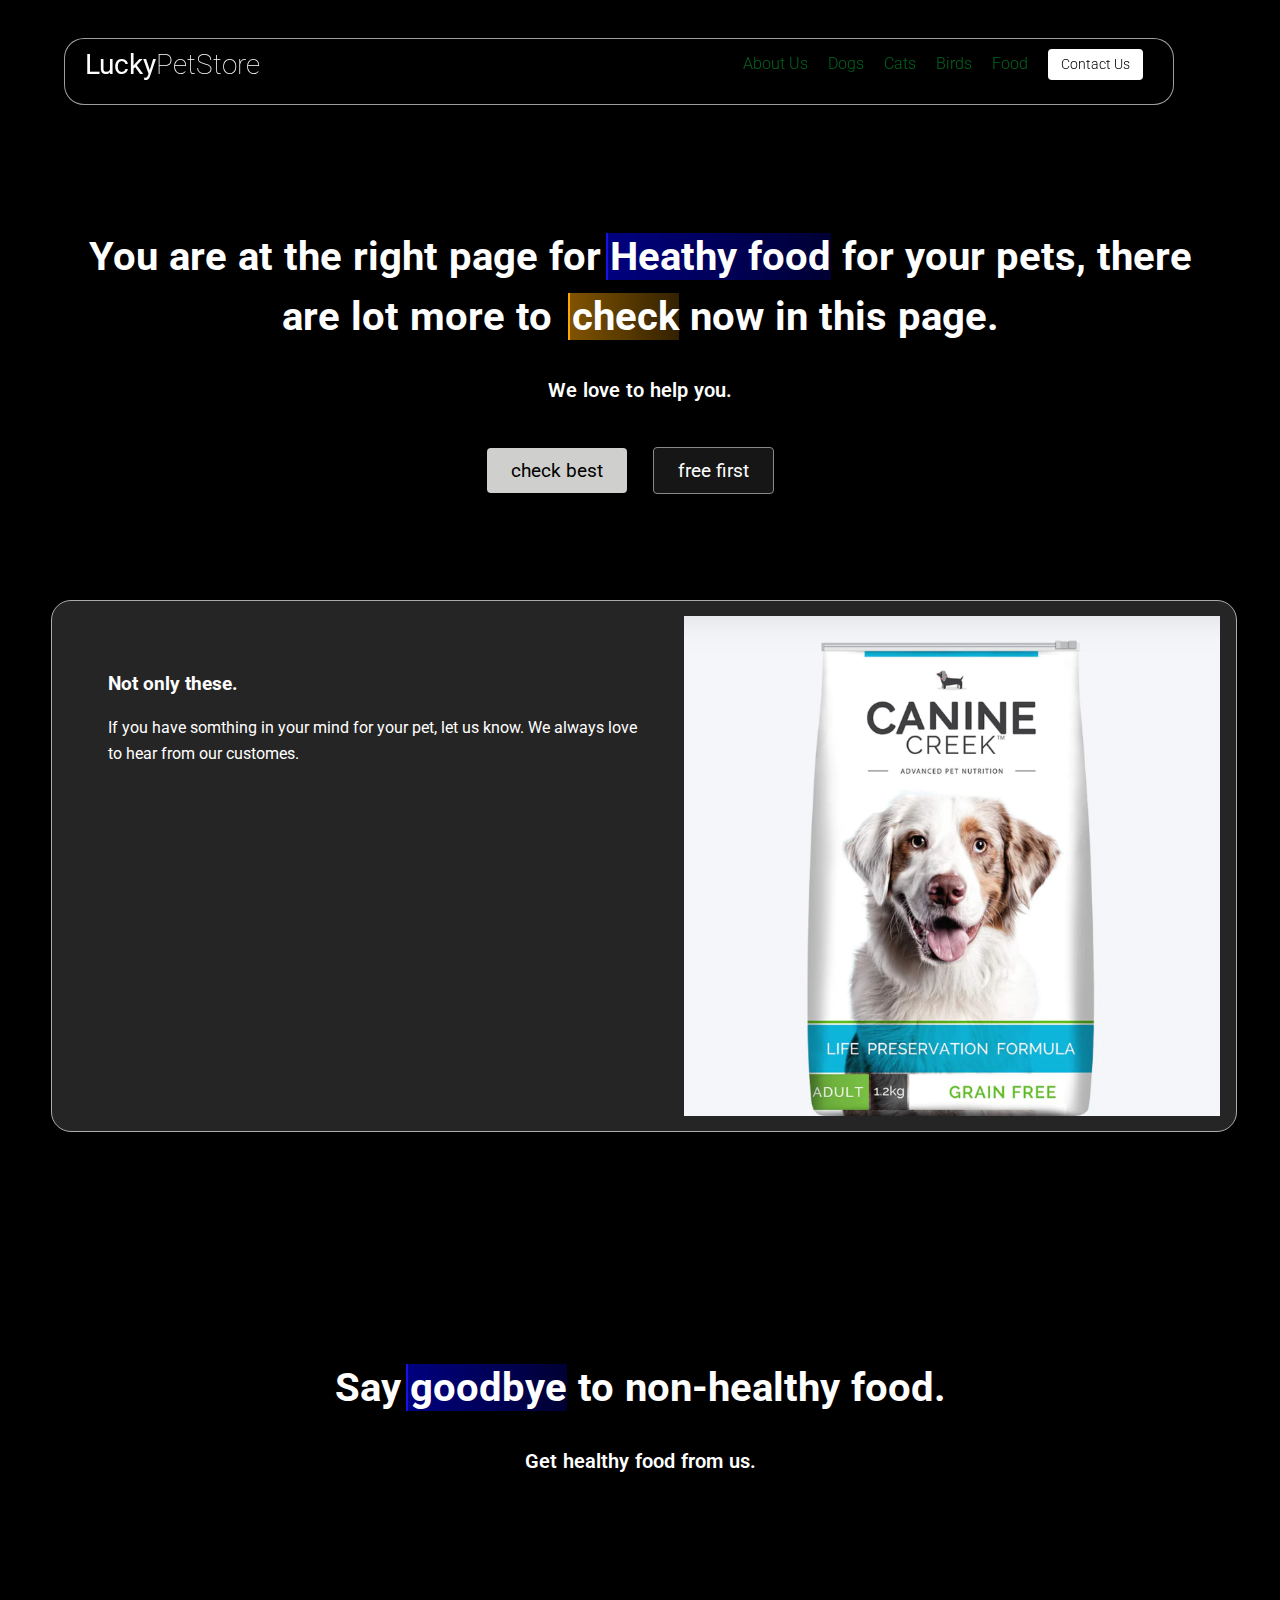
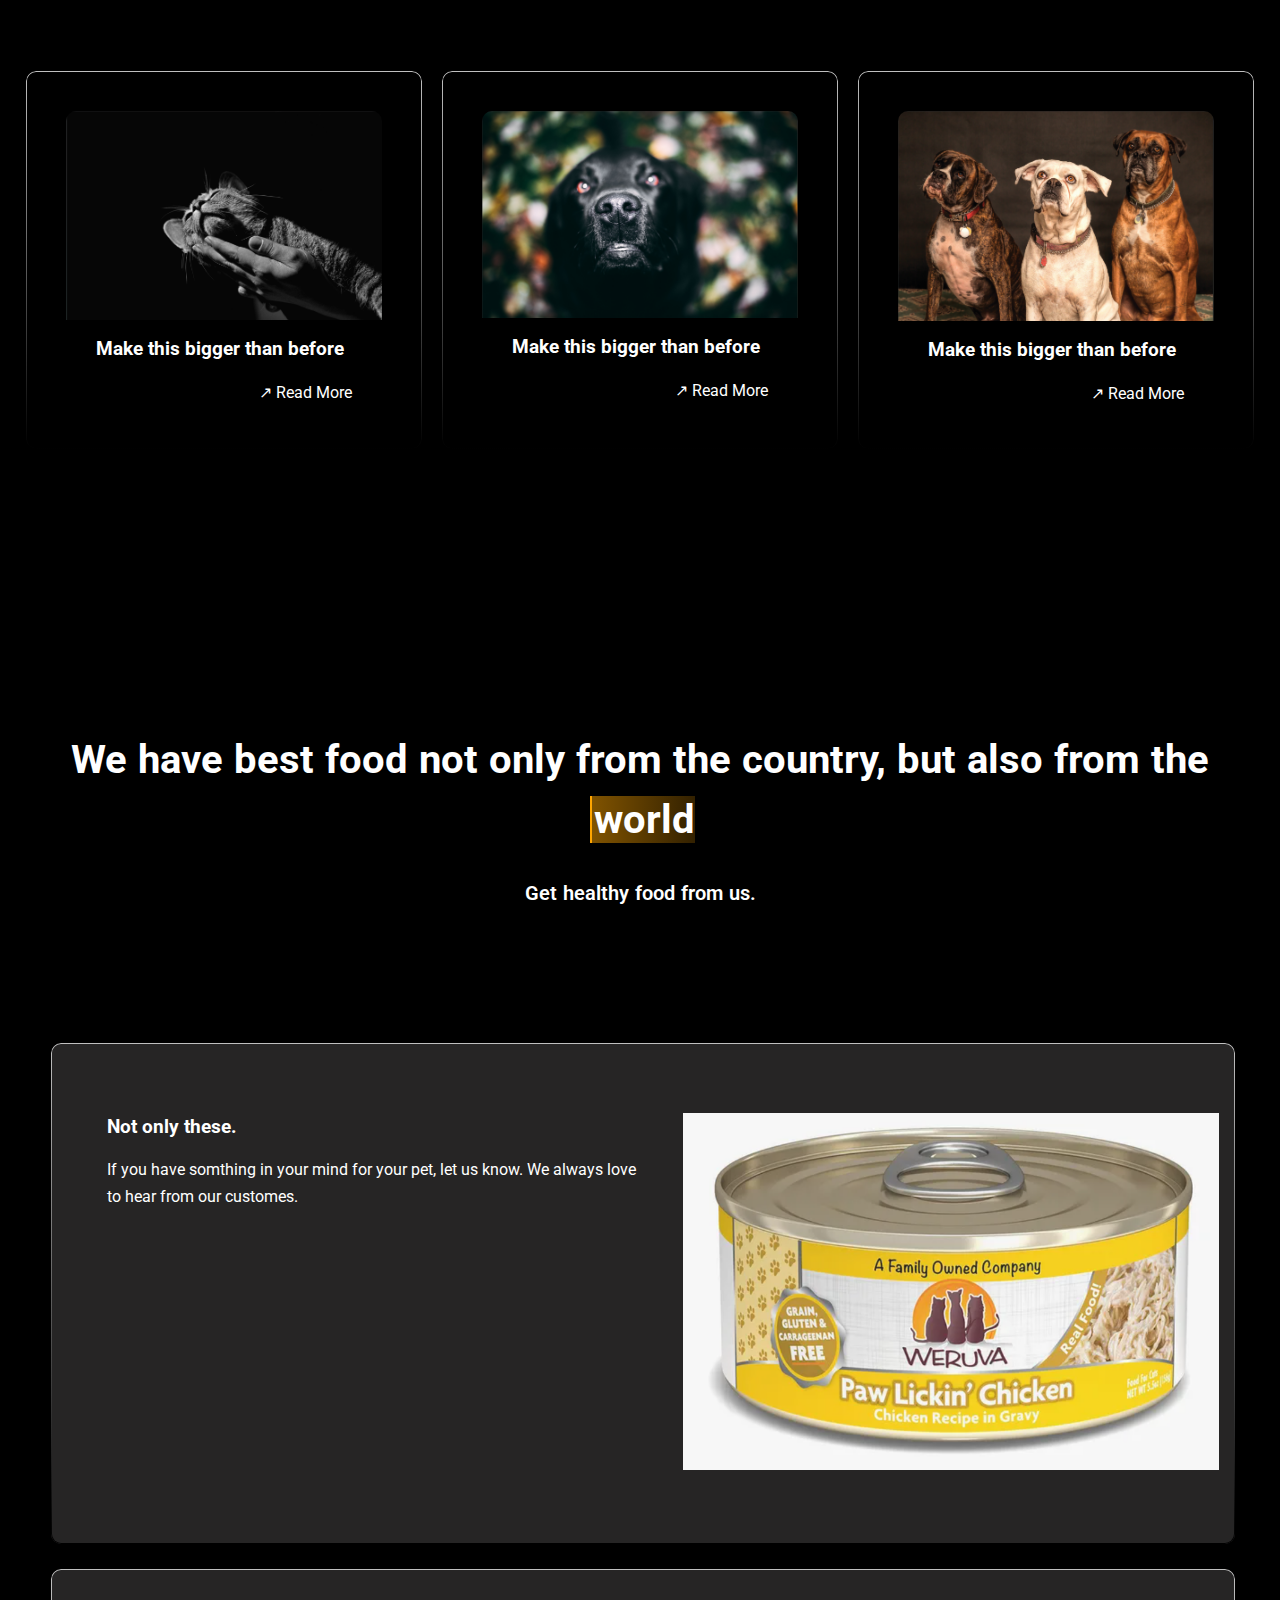
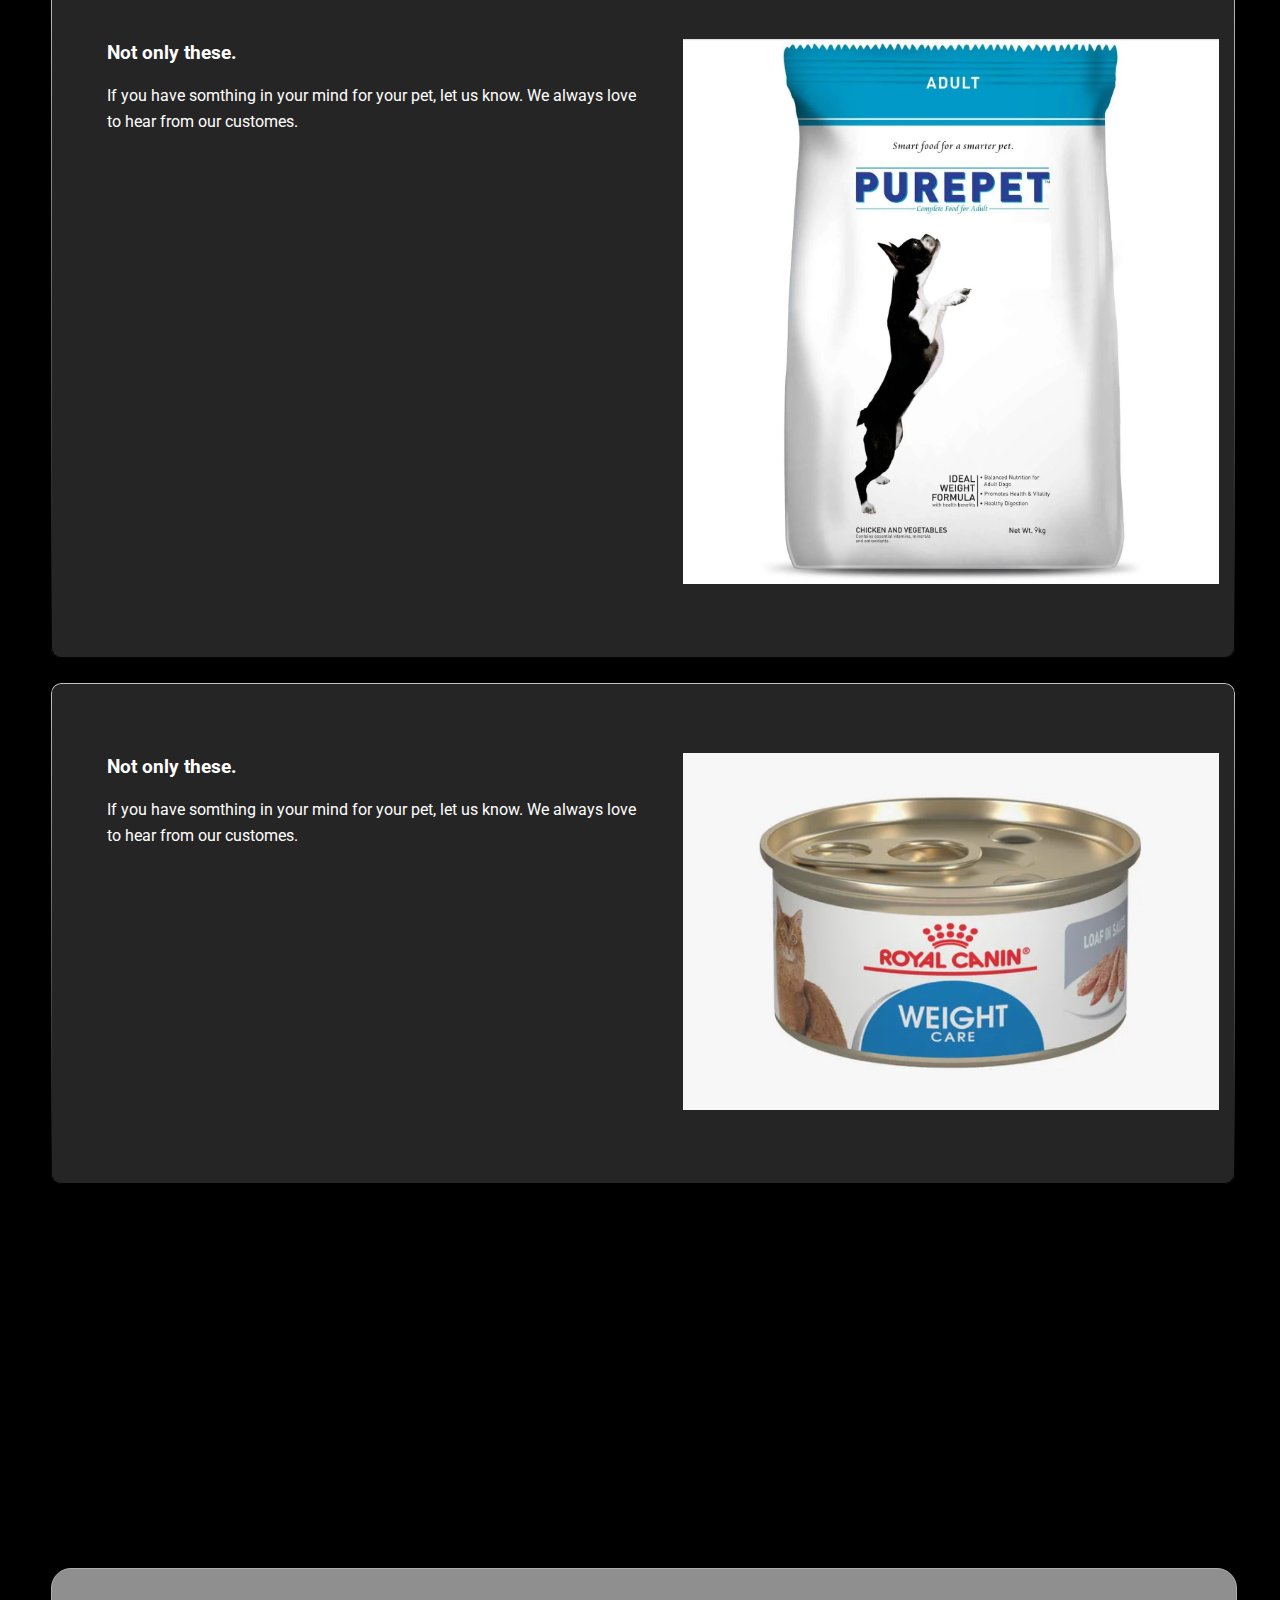
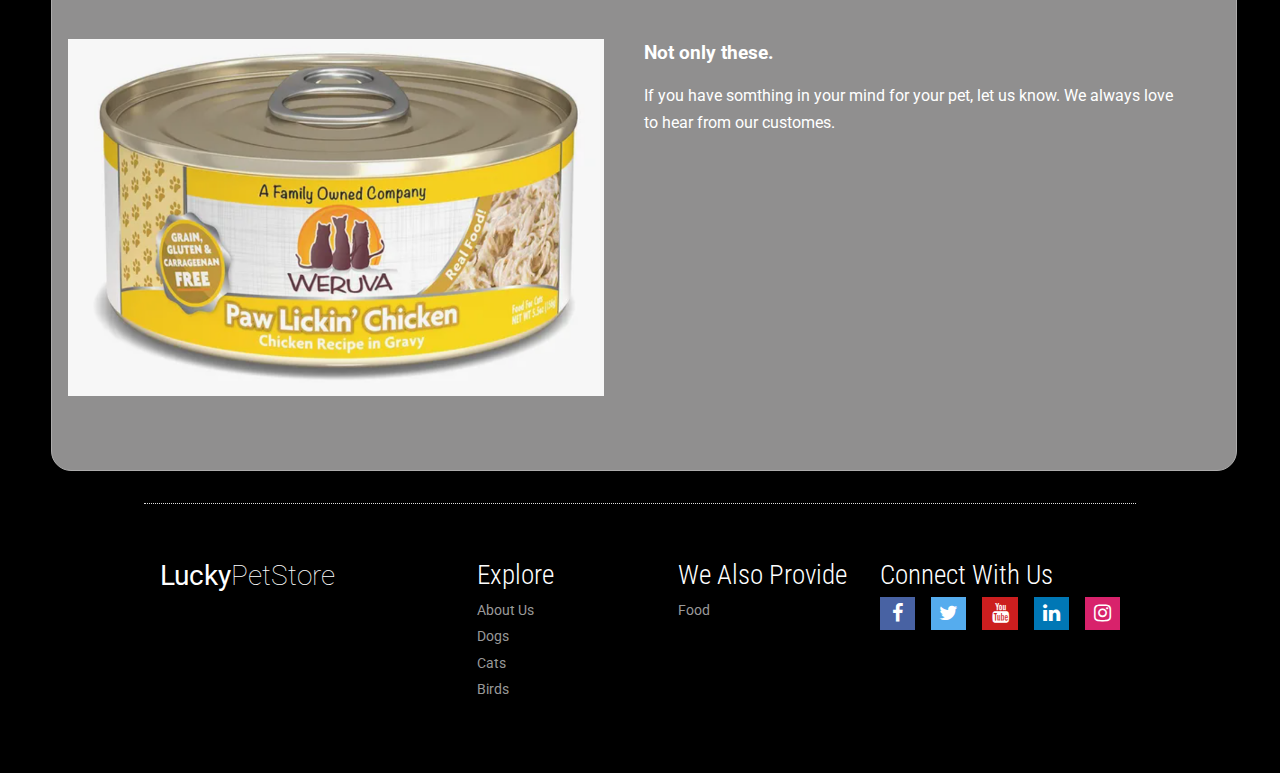
<file: petstore/Food-page/food.html>
<!DOCTYPE html>
<html lang="en">
  <head>
    <title>index</title>
    <link href="https://fonts.googleapis.com/css?family=Roboto+Condensed:300,300i,400,400i,700,700i|Roboto:100,300,400,400i,700,700i" rel="stylesheet" />
    <link href="https://maxcdn.bootstrapcdn.com/font-awesome/4.7.0/css/font-awesome.min.css" rel="stylesheet" integrity="sha384-wvfXpqpZZVQGK6TAh5PVlGOfQNHSoD2xbE+QkPxCAFlNEevoEH3Sl0sibVcOQVnN" crossorigin="anonymous" />
    
    <link rel="stylesheet" href="food.css">
    <link rel="stylesheet" href="../index.css">
    <link rel="stylesheet" href="../style-index.css">
    <meta charset="utf-8" />
    <meta name="viewport" content="width=device-width, initial-scale=1" />
  </head>

  <body>
    <header class="food-site-header" id="site-header">
        <div class="food-container">
          <h1 class="food-school-logo-text float-left">
            <a href="../index.html"><strong>Lucky</strong>PetStore</a>
          </h1>
          <!-- <span class="js- site-header__search-trigger" style="color: white; margin-top: 10px;"><i class="fa fa-search" aria-hidden="true"></i></span> -->
          <span><i class="site-header__menu-trigger fa fa-bars" aria-hidden="true" style="color: white; margin-top: 10px;"></i></span>
          <div class="site-header__menu group" style="margin: 0px 20px 0px 0px;">
            <nav class="main-navigation">
              <ul>
                <li><a href="../about-us/about.html">About Us</a></li>
                <li><a href="../dogs-page/dogs.html">Dogs</a></li>
                <li><a href="../cats-page/cats.html">Cats</a>
                <li><a href="../birds-page/birds.html">Birds</a></li>
                <li id="li1"><a href="food.html">Food</a></li>
              </ul>
            </nav>
            <div class="site-header__util">
              <!-- <a href="#" class="btn btn--small btn--orange float-left push-right" style="background-color: #fff; color: #000;">Login</a> -->
              <a href="#" class="btn btn--small btn--dark-orange float-left" style="background-color: #fff; color: #000;" onclick="openNav()">Contact Us</a>
              <!-- <span class="search-trigger js-search-trigger" style="color: #fff;"><i class="fa fa-search" aria-hidden="true"></i></span> -->
            </div>
          </div>
        </div>
    </header>

    <!-- overlay content -->
    <div id="myNav" class="overlay">
      <a href="javascript:void(0)" class="closebtn" onclick="closeNav()">&times;</a>
      <div class="overlay-content">
        <label for="name">Name</label>
        <input type="text">
        <label for="name">Gmail</label>
        <input type="text"><br>
        <a class="btn btn--small btn--yellow" style="margin-top: 20px;">Submit</a>
        <p style="color: aliceblue; margin: 10px 0 0px;">OR</p>
        <p style="color: aliceblue; margin: 0;">Contact us</p>
        <p style="color: aliceblue; margin: 0;">Number: 0000000000</p>
        <p style="color: aliceblue;">Gmail: 0000000000@lucky.com</p>
        
      </div>
    </div>
<!-- overlay closed -->

    <div class="food-banner">
        <div class="frame">
            <div class="first-food-div">
                <h1>You are at the right page for<span class="gradient1">Heathy food</span> for your pets, there are lot more to <span class="gradient2">check</span> now in this page.</h1>
                <p>We love to help you.</p>
                <button class="food-btn food-btn--white"> check best</button>
                <button class="food-btn-1 food-btn--black">free first</button>
            </div>
        </div>
    </div>
    <div class="scroll-card">
        <div class="food-full-width-split group">
            <div class="food-full-width-split__one">
              <h3>Not only these.</h3>
              <p>If you have somthing in your mind for your pet, let us know. We always love to hear from our customes.</p>
            </div>
            <div class="food-full-width-split__one-1">
                <img src="food-images/canine-dog-food.png" alt="Canine for dogs">
                <img src="food-images/proplan-cat-food.png" alt="Proplan for cats">
                <img src="food-images/chappi-dog-food.png" alt="Chappi for dogs">
                <img src="food-images/reveal-cat-food.png" alt="Reveal for cats">
                <img src="food-images/pedigree-dog-food.png" alt="Pedigree for dogs" style="margin-left: 9%;">
                <img src="food-images/royal-canin-cat-food.png" alt="Royal Canin for cats">
                <img src="food-images/purepet-dog-food.png" alt="Purepet for dogs">
                <img src="food-images/weruva-cat-food.png" alt="Weruva for cats">
            </div>
        </div>
    </div>
    <div class="food-banner">
      <div class="frame">
          <div class="first-food-div">
              <h1>Say<span class="gradient1">goodbye</span> to non-healthy food.</h1>
              <p>Get healthy food from us.</p>
          </div>
      </div>
    </div>

    
    <div class="food-container2 about-container2--narrow">
      <div class="food-full-width-split-2 group">
        <div class="food-full-width-split__one2">
          <img src="food-images/for-food-1.png" alt="Cat image" style="border-top-left-radius: 10px; border-top-right-radius: 10px;">
          <a href="#" class="links"><h3>Make this bigger than before</h3></a>
          <a href="#" class="readmore">Read More &#8599;</a>
        </div>
        <div class="food-full-width-split__one2">
          <img src="food-images/for-food-2.png" alt="Dog image" style="border-top-left-radius: 10px; border-top-right-radius: 10px;">
          <a href="#" class="links"><h3>Make this bigger than before</h3></a>
          <a href="#" class="readmore">Read More &#8599;</a>
        </div>
        <div class="food-full-width-split__one2">
          <img src="food-images/for-food-3.png" alt="Food image" style="border-top-left-radius: 10px; border-top-right-radius: 10px;">
          <a href="#" class="links"><h3>Make this bigger than before</h3></a>
          <a href="#" class="readmore">Read More &#8599;</a>
        </div>
      </div>
    </div>
    
    <div class="food-banner">
      <div class="frame">
          <div class="first-food-div">
              <h1>We have best food not only from the country, but also from the <span class="gradient2">world</span></h1>
              <p>Get healthy food from us.</p>
          </div>
      </div>
    </div>

    <div class="scroll-card2">
      <div class="food-full-width-split2 group">
          <div class="food-full-width-split__one">
            <h3>Not only these.</h3>
            <p>If you have somthing in your mind for your pet, let us know. We always love to hear from our customes.</p>
          </div>
          <div class="food-full-width-split__one-12">
            <img src="food-images/weruva-cat-food.png" alt="Weruva for cats">
          </div>
      </div>
  </div>
    <div class="scroll-card2">
      <div class="food-full-width-split2 group">
          <div class="food-full-width-split__one">
            <h3>Not only these.</h3>
            <p>If you have somthing in your mind for your pet, let us know. We always love to hear from our customes.</p>
          </div>
          <div class="food-full-width-split__one-12">
            <img src="food-images/purepet-dog-food.png" alt="Weruva for cats">
          </div>
      </div>
  </div>
    <div class="scroll-card2">
      <div class="food-full-width-split2 group">
          <div class="food-full-width-split__one">
            <h3>Not only these.</h3>
            <p>If you have somthing in your mind for your pet, let us know. We always love to hear from our customes.</p>
          </div>
          <div class="food-full-width-split__one-12">
            <img src="food-images/royal-canin-cat-food.png" alt="Weruva for cats">
          </div>
      </div>
  </div>


    <div class="scroll-card3">
      <div class="food-full-width-split3 group">
        <div class="food-full-width-split__one-13">
          <img src="food-images/weruva-cat-food.png" alt="Weruva for cats">
        </div>
          <div class="food-full-width-split__one">
            <h3>Not only these.</h3>
            <p>If you have somthing in your mind for your pet, let us know. We always love to hear from our customes.</p>
          </div>
      </div>
  </div>









    <footer class="food-site-footer" style="background-image: none;">
        <div class="site-footer__inner container container--narrow">
          <div class="group">
            <div class="site-footer__col-one">
              <h1 class="school-logo-text school-logo-text--alt-color" style="z-index: 0;" >
                <a href="../index.html" style="color: #fff;"><strong>Lucky</strong>PetStore</a>
              </h1>
              <!-- <p><a class="site-footer__link" href="#">555.555.5555</a></p> -->
            </div>
  
            <div class="site-footer__col-two-three-group">
              <div class="site-footer__col-two">
                <h3 class="headline headline--small">Explore</h3>
                <nav class="nav-list">
                  <ul>
                    <li><a href="../about-us/about.html">About Us</a></li>
                    <li><a href="../dogs-page/dogs.html">Dogs</a></li>
                    <li><a href="../cats-page/cats.html">Cats</a></li>
                    <li><a href="../birds-page/birds.html">Birds</a></li>
                  </ul>
                </nav>
              </div>
  
              <div class="site-footer__col-three">
                <h3 class="headline headline--small">We Also Provide</h3>
                <nav class="nav-list">
                  <ul>
                    <li><a href="food.html">Food</a></li>
                  </ul>
                </nav>
              </div>
            </div>
  
            <div class="site-footer__col-four">
              <h3 class="headline headline--small">Connect With Us</h3>
              <nav>
                <ul class="min-list social-icons-list group">
                  <li>
                    <a href="#" class="social-color-facebook"><i class="fa fa-facebook" aria-hidden="true"></i></a>
                  </li>
                  <li>
                    <a href="#" class="social-color-twitter"><i class="fa fa-twitter" aria-hidden="true"></i></a>
                  </li>
                  <li>
                    <a href="#" class="social-color-youtube"><i class="fa fa-youtube" aria-hidden="true"></i></a>
                  </li>
                  <li>
                    <a href="#" class="social-color-linkedin"><i class="fa fa-linkedin" aria-hidden="true"></i></a>
                  </li>
                  <li>
                    <a href="#" class="social-color-instagram"><i class="fa fa-instagram" aria-hidden="true"></i></a>
                  </li>
                </ul>
              </nav>
            </div>
          </div>
        </div>
      </footer>

        <script>
            if(window.location.pathname=='/C:/Users/ShivaKrishnaAnamala/Pet%20store%20apps/ongoing%20Petstore/Food-page/food.html'){
                document.getElementById('li1').classList.add('current-menu-item');
                // if(window.innerWidth>=960){
                // document.getElementById('a1').innerHTML += ' &#8595;';
                // }
            }

            window.addEventListener(
            "scroll",
            () => {
                document.body.style.setProperty(
                "--scroll",
                window.pageYOffset / (document.body.offsetHeight - window.innerHeight)
                );
            },
            false
            );

            function openNav(){
            document.getElementById('myNav').style.height="70%";
            document.body.classList.add("disable-scrolling");
          }
          function closeNav(){
            document.getElementById('myNav').style.height="0%";
            document.body.classList.remove("disable-scrolling");
          }
        </script>
  </body>
    <script src="../index.js"></script>
</html>
</file>
<file: petstore/index.css>
html {
    line-height: 1.15; /* 1 */
    -webkit-text-size-adjust: 100%; /* 2 */
  }
  body{
    margin: 0;
  }
  main{
    display: block;
  }
  h1{
    font-size: 2em;
    margin: 0.67em 0;
  }
  hr{
    box-sizing: content-box;
    height: 0;
    overflow: visible;
  }
  pre{
    font-family: monospace, monospace;
    font-size: 1em;
  }
  a{
    background-color: transparent;
  }
  /* below 1*/
  abbr[title]{
    border-bottom: none;
    text-decoration: underline dotted;
  }
  b, strong{
    font-weight: bolder;
  }
  code, kbd, samp{
    font-family: monospace, monospace;
    font-size: 1em;
  }
  small{
    font-size: 80%;
  }
  sub, sup{
    font-size: 75%;
    line-height: 0;
    position: relative;
    vertical-align: baseline;
  }
  sub{ bottom: -0.25em;}
  sup{ top: -0.5em;}
  img{ border-style: none;}

  button, input, optgroup, select, textarea{
    font-family: inherit;
    font-size: 100%;
    line-height: 1.15;
    margin: 0;
  }
  button, input{ overflow: visible;}
  button, select{ text-transform: none;}

  button, [type='button'], [type='reset'], [type='submit']{
    appearance: button;
    -webkit-appearance: button;
  }

  button::-moz-focus-inner,
  [type='button']::-moz-focus-inner,
  [type='reset']::-moz-focus-inner,
  [type='submit']::-moz-focus-inner{
    border-style: none;
    padding: 0;
  }
  button:-moz-focusring,
[type="button"]:-moz-focusring,
[type="reset"]:-moz-focusring,
[type="submit"]:-moz-focusring {
  outline: 1px dotted ButtonText;
}
fieldset {
    padding: 0.35em 0.75em 0.625em;
  }
  legend {
    box-sizing: border-box;
    color: inherit;
    display: table;
    max-width: 100%;
    padding: 0;
    white-space: normal;
  }
  progress{ vertical-align: baseline;}
  textarea{ overflow: auto;}

  [type="checkbox"],
  [type="radio"] {
  box-sizing: border-box;
  padding: 0;
}
[type='number']::-webkit-inner-spin-button,
[type='number']::-webkit-outer-spin-button{
    height: auto;
}

[type='search']{
    appearance: textfield;
    -webkit-appearance: textfield;
    outline-offset: -2px;
}
[type='search']::-webkit-search-decoration{
    -webkit-appearance: none;
}
::-webkit-file-upload-button{
    -webkit-appearance: button;
    font: inherit;
}
details{
    display: block;
}
summary{
    display: list-item;
}
template{
    display: none;
}
[hidden]{
    display: none;
}

.glide{
    position: relative;
    width: 100%;
    box-sizing: border-box;
}
.glide *{
    box-sizing:inherit
}
.glide__track{
    overflow:hidden
}
.glide__slides{
    position:relative;
    width:100%;
    list-style:none;
    backface-visibility:hidden;
    transform-style:preserve-3d;
    touch-action:pan-Y;
    overflow:hidden;
    padding:0;
    white-space:nowrap;
    display:flex;
    flex-wrap:nowrap;
    will-change:transform
}
.glide__slides--dragging{
    user-select:none
}
.glide__slide{
    width:100%;
    height:100%;
    flex-shrink:0;
    white-space:normal;
    user-select:none;
    -webkit-touch-callout:none;
    -webkit-tap-highlight-color:transparent
}
.glide__slide a{
    user-select:none;
    -webkit-user-drag:none;
    -moz-user-select:none;
    -ms-user-select:none
}
.glide__arrows{
    -webkit-touch-callout:none;
    user-select:none
}
.glide__bullets{
    -webkit-touch-callout:none;
    user-select:none
}
.glide--rtl{
    direction:rtl
}


/* dont touch */
</file>
<file: petstore/style-index.css>
body{
    color: #170808;
    font-family: "Roboto", sans-serif;
    overflow-x: hidden;
    position: relative;
}
img{
    max-width: 100%;
    height: auto;
 } 
 a{
    color: #04182c;
 }
 
 a:hover{
    text-decoration: none;
 }
 p, ul, ol{
    margin: 0 0 1.65em 0;
 }
 p, li{
    line-height: 1.65;
 }
 /* header start */
 
 .container{
    max-width: 1300px;
    margin: 0 auto;
    padding: 15px 16px;
    position: relative;
 }
 .site-header{
    z-index: 3;
    width: 100%;
    position: fixed;
    background-color: white;
    left: 0;
    margin-top: -20px;
    right: 0;
    padding: 20px 0px 0px 0px;
 }
 .container:before,
.container:after,
.group:before,
.group:after {
  content: " ";
  display: table;
}
.container:after,
.group:after {
  clear: both;
}
.school-logo-text {
    position: relative;
    z-index: 20;
    margin: 0;
    font-size: 1.75rem;
    font-weight: 100;
  }
  .school-logo-text strong {
    font-weight: 400;
  }
  .school-logo-text a {
    color: #d9e00b;
    text-decoration: none;
  }
  .float-left{
    float: left;
  }
  .site-header__search-trigger {
    cursor: pointer;
    color: #df2e54;
    font-size: 1.2rem;
    position: absolute;
    top: 6px;
    right: 16px;
  }
  @media (min-width: 530px) {
    .site-header__search-trigger {
      top: 4px;
      font-size: 1.4rem;
      margin-top: 15px;
    }
  }
  @media (min-width: 960px) {
    .site-header__search-trigger {
      display: none;
    }
  }
  .site-header__menu-trigger {
    color: #bd2121;
    cursor: pointer;
    font-size: 1.2rem;
    position: absolute;
    z-index: 10;
    top: 7px;
    right: 46px;
  }
  @media (min-width: 530px) {
    .site-header__menu-trigger {
      top: 5px;
      font-size: 1.4rem;
      margin-top: 15px;
    }
  }
  @media (min-width: 960px) {
    .site-header__menu-trigger {
      display: none;
    }
  }
  .site-header__menu {
    visibility: hidden;
    position: absolute;
    background-color: rgba(206, 230, 252, 0.89);
    left: 0;
    right: 0;
    padding-top: 58px;
    opacity: 0;
    transform: translateY(-20%);
    transition: opacity 0.3s ease-out, visibility 0.3s ease-out, transform 0.3s ease-out;
    padding-bottom: 20px;
  }
  @media (min-width: 960px) {
    .site-header__menu {
      visibility: visible;
      opacity: 1;
      transform: translateY(0) scale(1);
      position: static;
      background-color: transparent;
      float: right;
      padding-top: 0;
      padding-bottom: 0;
      top: 0;
    }
  }
  .main-navigation {
    padding-top: 2px;
  }
  .main-navigation ul {
    padding: 0;
    margin: 0;
  }
  .main-navigation ul:before,
  .main-navigation ul:after {
    content: " ";
    display: table;
  }
  .main-navigation ul:after {
    clear: both;
  }
  @media (min-width: 960px) {
    .main-navigation {
      float: left;
      margin-right: 20px;
    }
  }
  .main-navigation li {
    list-style: none;
  }
  @media (min-width: 960px) {
    .main-navigation li {
      float: left;
      padding-left: 20px;
    }
  }
  .main-navigation a {
    display: block;
    padding: 10px 20px;
    color: #036521;
    text-decoration: none;
    font-weight: 300;
  }
  @media (min-width: 960px) {
    .main-navigation a {
      display: inline-block;
      padding: 0;
    }
  }
  .main-navigation .current-menu-item a,
  .main-navigation a:hover {
    color: #eabe0b;
  }
  .site-header__util {
    padding: 0 0 0 20px;
  }
  @media (min-width: 960px) {
    .site-header__util {
      padding: 0;
      float: right;
    }
  }
  .btn {
    display: inline-block;
    cursor: pointer;
    border-radius: 4px;
    overflow: hidden;
    text-decoration: none;
    color: #3408e7;
    font-size: 1.19rem;
    padding: 12px 24px;
    border: none;
    outline: none;
  }
  .btn--small {
    font-size: 0.88rem;
    padding: 7px 13px;
    font-weight: 300;
  }
  .btn--orange {
    background-color: #ee964b;
  }
  .btn--orange:hover {
    background: linear-gradient(#ee964b, #eb6c00);
  }
  .btn--dark-orange {
    background-color: #f95738;
  }
  .btn--dark-orange:hover {
    background: linear-gradient(#f95738, #c62000);
  }
  .float-left {
    float: left;
  }
  .float-right {
    float: right;
  }
  .push-right {
    margin-right: 20px;
  }
  .search-trigger {
    display: none;
    color: #d605c5;
    position: relative;
    cursor: pointer;
    top: 1px;
    margin-left: 20px;
  }
  @media (min-width: 960px) {
    .search-trigger {
      display: inline-block;
      top: 6px;
    }
  }
  .search-trigger:hover {
    opacity: 0.65;
  }
  /* header compleated without the dropdown menu */
  /* page banner */

  .page-banner {
    background-color: #000;
    padding: 80px 0 40px 0;
    position: relative;
  }
  @media (min-width: 530px) {
    .page-banner {
      padding: 130px 0 60px 0;
    }
  }
  .page-banner__bg-image {
    background-image: url(dog.jpg);
    opacity: 0.33;
    background-size: cover;
    position: absolute;
    top: 0;
    bottom: 0;
    left: 0;
    right: 0;
  }
  
  .page-banner__content {
    position: relative;
    z-index: 2;
  }
  .t-center {
    text-align: center;
  }
  .c-white {
    color: #fff;
  }
  .headline {
    margin: 0;
    font-family: "Roboto Condensed", sans-serif;
    font-weight: 300;
  }
  .headline--large {
    font-size: 3.6rem;
  }
  @media (min-width: 530px) {
    .headline--large {
      font-size: 6.25rem;
    }
  }
  .headline--medium {
    font-size: 1.9rem;
    margin-bottom: 0.75rem;
  }
  @media (min-width: 530px) {
    .headline--medium {
      font-size: 3.125rem;
    }
  }
  .headline--small {
    font-size: 1.2rem;
    margin-bottom: 1.9rem;
  }
  @media (min-width: 530px) {
    .headline--small {
      font-size: 1.6875rem;
    }
  }
  .btn--large {
    font-size: 1.3rem;
    padding: 16px 34px;
    border-radius: 7px;
  }
  @media (min-width: 530px) {
    .btn--large {
      font-size: 1.9rem;
    }
  }
  .btn--blue {
    background-color: #d1d867;
  }
  .btn--blue:hover {
    background: linear-gradient(#12518d, #0d3b66);
  }
  /* the baner done without scroling images */
  /* event and blog section started */

  @media (min-width: 960px) {
    .full-width-split {
      display: flex;
    }
  }
  .full-width-split__one {
    flex: 1;
    padding: 1.6rem 16px 0px;
  }
  @media (min-width: 960px) {
    .full-width-split__one {
      padding: 40px;
    }
  }
  @media (min-width: 960px) {
    .full-width-split__one .full-width-split__inner {
      float: right;
    }
  }
  @media (min-width: 1350px) {
    .full-width-split__inner {
      width: 610px;
    }
  }
  .headline--small-plus {
    font-family: "Roboto", sans-serif;
    font-size: 1.6875rem;
    font-weight: 400;
    margin-bottom: 1.9rem;
  }
  .search-overlay .event-summary p {
    padding-top: 0;
  }
  .search-overlay .event-summary {
    margin-bottom: 0;
    margin-top: 20px;
  }
  .event-summary {
    position: relative;
    padding-left: 107px;
    min-height: 77px;
    padding-bottom: 1px;
    margin-bottom: 20px;
  }
  .event-summary__date {
    text-decoration: none;
    display: block;
    top: 0;
    left: 0;
    position: absolute;
    padding: 14px 0 11px 0;
    color: #fff;
    border-radius: 50%;
    background-color: #0d3b66;
    width: 80px;
    line-height: 1;
    transition: opacity 0.33s;
    text-shadow: 1px 1px 1px rgba(0, 0, 0, 0.22);
  }
  .event-summary__date:hover {
    opacity: 0.75;
  }
  .event-summary__date--beige {
    background-color: #f4d35e;
  }
  .event-summary__month {
    display: block;
    font-size: 1.5rem;
    font-weight: 300;
    text-transform: uppercase;
  }
  .event-summary__day {
    display: block;
    font-size: 2.02rem;
    font-weight: 700;
  }
  .event-summary__title a {
    color: #173f58;
  }
  .headline--tiny {
    font-family: "Roboto", sans-serif;
    font-size: 1.3875rem;
    margin-bottom: 0.25rem;
  }
  .no-margin {
    margin: 0;
  }
  .full-width-split__two {
    flex: 1;
    background-color: #fbfbfc;
    padding: 0px 16px 1.6rem;
  }
  @media (min-width: 960px) {
    .full-width-split__two {
      padding: 40px;
    }
  }
  .nu {
    text-decoration: none;
  }
  .nu:hover {
    text-decoration: underline;
  }
  .gray {
    color: #999;
  }
  .btn--yellow {
    background-color: #f1d87d;
    text-shadow: 1px 1px 1px rgba(0, 0, 0, 0.22);
  }
  .btn--yellow:hover {
    background: linear-gradient(#f4d35e, #f0bb00);
  }
  /* event and blog secion ends */
  /* hero-slider section starts */

  /* some styles are in included in the above sections also */

  .hero-slider {
    position: relative;
  }
  .hero-slider div {
    outline: none;
  }
  .hero-slider__interior {
    padding-top: 60px;
    padding-bottom: 60px;
  }
  @media (min-width: 960px) {
    .hero-slider__interior {
      padding-top: 130px;
      padding-bottom: 130px;
    }
  }
  .hero-slider__slide {
    background-size: cover;
    background-repeat: no-repeat;
  }
  .hero-slider__overlay {
    margin: 0 auto;
    background-color: rgba(0, 0, 0, 0.68);
    padding: 40px;
    color: #fff;
  }
  @media (min-width: 960px) {
    .hero-slider__overlay {
      width: 50%;
    }
  }
.glide{
    position:relative;
    width:100%;
    box-sizing:border-box
}
.glide *{box-sizing:inherit}
.glide__track{overflow:hidden}
.glide__slides{
    position:relative;
    width:100%;
    list-style:none;
    backface-visibility:hidden;
    transform-style:preserve-3d;
    touch-action:pan-Y;
    overflow:hidden;
    padding:0;
    white-space:nowrap;
    display:flex;
    flex-wrap:nowrap;
    will-change:transform
}
.glide__slides--dragging{
    user-select:none
}
.glide__slide{
    width:100%;
    height:100%;
    flex-shrink:0;
    white-space:normal;
    user-select:none;
    -webkit-touch-callout:none;
    -webkit-tap-highlight-color:transparent
}
.glide__slide a{
    user-select:none;
    -webkit-user-drag:none;
    -moz-user-select:none;
    -ms-user-select:none
}
.glide__arrows{
    -webkit-touch-callout:none;
    user-select:none
}
.glide__bullets{
    -webkit-touch-callout:none;
    user-select:none
}
.glide--rtl{direction:rtl}

/* hero slider section ends with some images due */

/* footer section starts */

.site-footer {
  padding: 2rem 0 3.5rem 0;
  background-image: linear-gradient(#fff, #ececec);
}
.site-footer p {
  font-size: 0.9rem;
}
.site-footer .headline {
  color: #666;
  margin-bottom: 0.33rem;
}
.site-footer__link {
  color: #999;
  text-decoration: none;
}
.site-footer__link:hover {
  color: #0d3b66;
  text-decoration: underline;
}
.site-footer__inner {
  border-top: 1px dotted #dedede;
  padding-top: 3.5rem;
}
.site-footer__col-one {
  text-align: center;
}
@media (min-width: 960px) {
  .site-footer__col-one {
    text-align: left;
    width: 33%;
    float: left;
  }
}
.site-footer__col-two-three-group {
  text-align: center;
  width: 85%;
  margin: 0 auto;
}
@media (min-width: 960px) {
  .site-footer__col-two-three-group {
    text-align: left;
    float: left;
    width: 42%;
    margin: 0;
  }
}
.site-footer__col-two {
  width: 50%;
  float: left;
}
.site-footer__col-three {
  width: 50%;
  float: left;
}
.site-footer__col-four {
  padding-top: 20px;
  width: 85%;
  margin: 0 auto;
  clear: both;
  text-align: center;
}
@media (min-width: 960px) {
  .site-footer__col-four {
    padding-top: 0;
    margin: 0;
    clear: none;
    text-align: left;
    width: 25%;
    float: right;
  }
}
.site-footer__inner {
  border-top: 1px dotted #dedede;
  padding-top: 3.5rem;
}
.container--narrow {
  max-width: 960px;
}
.school-logo-text--alt-color a {
  color: #666;
}
.school-logo-text--alt-color a:hover {
  color: #0d3b66;
  text-decoration: underline;
}
.nav-list ul {
  padding: 0;
  margin: 0;
}
.nav-list li {
  list-style: none;
}
.nav-list a {
  font-size: 0.9rem;
  color: #999;
  text-decoration: none;
}
.nav-list a:hover {
  color: #0d3b66;
  text-decoration: underline;
}
.min-list {
  padding: 0;
  margin: 0;
}
.min-list li {
  list-style: none;
}
.social-icons-list {
  display: flex;
  margin: 0 -8px;
}
.social-icons-list li {
  flex: 1;
  margin: 0 8px;
}
.social-icons-list li a {
  display: block;
  text-align: center;
  color: #fff;
  font-size: 1.25rem;
}
.social-icons-list li a:hover {
  opacity: 0.75;
}
.social-color-facebook {
  background-color: #4862a3;
}
.social-color-twitter {
  background-color: #55acee;
}
.social-color-youtube {
  background-color: #cc1e1f;
}
.social-color-linkedin {
  background-color: #0077b5;
}
.social-color-instagram {
  background-color: #d8226b;
}


.headline--large-medium {
  font-size: 5rem;
  margin: 0 0 1rem 0;
}
.headline--smaller {
  font-size: 1.5rem;
}
.headline--post-title a {
  color: #0d3b66;
  text-decoration: none;
}
.headline--post-title a:hover {
  text-decoration: underline;
}
body.admin-bar .search-overlay {
  top: 32px;
}
.glide__bullets button.glide__bullet--active {
  background-color: #fff;
}
.glide__bullets {
  z-index: 100;
  position: absolute;
  left: 0;
  right: 0;
  padding: 0;
  margin: 0;
  text-align: center;
  top: 15px;
}
@media (min-width: 960px) {
  .glide__bullets {
    top: 50px;
  }
}
.glide__bullets button {
  display: inline-block;
  text-indent: -9999px;
  font-size: 0;
  line-height: 0;
  width: 10px;
  height: 10px;
  background-color: rgba(255, 255, 255, 0.5);
  box-shadow: 1px 1px 1px rgba(0, 0, 0, 0.25);
  border-radius: 50%;
  border: none;
  margin: 0 3px;
  padding: 0;
  outline: none;
  transition: background-color 0.3s ease-out;
  cursor: pointer;
}
.page-section {
  padding-top: 1.6rem;
  padding-bottom: 1.6rem;
}
@media (min-width: 530px) {
  .page-section {
    padding-top: 3.5rem;
    padding-bottom: 3.5rem;
  }
}
.page-section--white {
  background-color: #fff;
}
.page-section--beige {
  background-color: #faf0ca;
}
.page-section p:last-of-type {
  margin-bottom: 0;
}
.page-banner {
  background-color: #000;
  padding: 80px 0 40px 0;
  position: relative;
}
@media (min-width: 530px) {
  .page-banner {
    padding: 130px 0 60px 0;
  }
}
.page-banner__content {
  position: relative;
  z-index: 2;
}
.page-banner__title {
  font-family: "Roboto Condensed", sans-serif;
  font-weight: 300;
  font-size: 3.6rem;
  margin: 0 0 1rem 0;
  color: #fff;
}
@media (min-width: 530px) {
  .page-banner__title {
    font-size: 5rem;
  }
}

.page-banner__intro {
  font-weight: 300;
  font-size: 1.2rem;
  line-height: 1.3;
  color: #ededed;
}
@media (min-width: 530px) {
  .page-banner__intro {
    font-size: 1.65rem;
  }
}
.page-banner__intro p {
  margin: 0;
}
.page-links {
  position: relative;
  z-index: 1;
  background-color: #faf0ca;
  margin: 0 0 40px 0;
}
@media (min-width: 767px) {
  .page-links {
    margin: 0 0 40px 20px;
    width: 300px;
    float: right;
  }
}
.page-links__title {
  margin: 0;
  font-weight: normal;
  text-align: center;
  padding: 20px 0;
  background-color: #0d3b66;
  color: #fff;
}
.page-links__title a {
  color: #fff;
  text-decoration: none;
  background-color: #0d3b66;
}
.page-links li {
  border-top: 1px solid #f4de89;
}
.page-links li:first-child {
  border-top: none;
}
.page-links__active,
.page-links .current_page_item {
  text-align: center;
  background-color: #f4e6b1;
  color: #0d3b66;
  font-weight: bold;
}
.page-links li a {
  display: block;
  text-align: center;
  padding: 17px 10px;
  text-decoration: none;
  color: #0d3b66;
  transition: all 0.3s;
}
.page-links li a:hover {
  color: #0a2b4b;
  background-color: #f2e3aa;
}
.site-header__btn {
  margin-right: 20px;
}
@media (min-width: 960px) {
  .site-header__btn {
    float: left;
  }
}
.site-header .btn--with-photo {
  margin-right: 0;
}
.site-header__menu--active {
  opacity: 1;
  transform: translateY(0);
  visibility: visible;
}
.site-header__avatar {
  position: absolute;
  top: 0;
  left: 0;
}
#my-notes li.fade-out {
  height: 0px !important;
  overflow: hidden !important;
  padding: 0 !important;
  margin: 0 !important;
  opacity: 0.5;
}
#my-notes li.fade-in-calc {
  padding: 0 !important;
  margin: 0 !important;
  border: none !important;
  position: absolute;
  left: 0;
  right: 0;
  opacity: 0;
}
#my-notes {
  position: relative;
}
#my-notes li {
  transition: all 0.4s ease-out;
  opacity: 1;
}
@-webkit-keyframes pulseBorder {
  0% {
    border: 1px solid #fff;
  }
  100% {
    border: 1px solid #ccc;
  }
}
@keyframes pulseBorder {
  0% {
    border: 1px solid #fff;
  }
  100% {
    border: 1px solid #ccc;
  }
}
.site-header__btn {
  margin-right: 20px;
}
@media (min-width: 960px) {
  .site-header__btn {
    float: left;
  }
}
.btn--inactive {
  background-color: transparent;
  cursor: default;
  color: #333;
}
.btn--white {
  background-color: #fff;
  color: #173f58;
}
.btn--white:hover {
  background-color: #ddd;
}
.btn--gray {
  background-color: #222;
}
.btn--beige {
  background-color: #faf0ca;
  color: #173f58;
}
.btn--beige:hover {
  background-color: #f4d35e;
}
.btn--with-photo {
  padding-left: 40px;
  position: relative;
}
.site-header__btn {
  margin-right: 20px;
}
@media (min-width: 960px) {
  .site-header__btn {
    float: left;
  }
}


/* don't touch */

.overlay {
  height: 0;
  width: 50%;
  align-items: center;
  position: fixed;
  z-index: 100;
  top: 0;
  margin: 10% 25%;
  left: 0;
  background-color: rgb(0,0,0);
  background-color: rgba(0,0,0, 0.9);
  overflow: hidden;
  transition: 0.6s;
  border-radius: 20px;
}

.overlay-content {
  position: relative;
  top: 5%;
  width: 100%;
  text-align: center;
}

.overlay label {
  padding: 8px;
  text-decoration: none;
  font-size: 36px;
  color: #818181;
  display: block;
  transition: 0.3s;
}

.overlay .closebtn {
  position: absolute;
  color: white;
  margin-top: -5px;
  text-decoration: none;
  right: 13px;
  z-index: 1;
  font-size: 48px;
}

@media screen and (max-height: 450px) {
  .overlay label {font-size: 20px}
  .overlay .closebtn {
  font-size: 40px;
  top: 15px;
  right: 35px;
  }
}


.disable-scrolling{
  height: 100%;
  overflow: hidden;
}
</file>
<file: petstore/cats-page/cats.css>
/* #a1{
    padding-left: 45%;
} */
body *:not(.cat-container-div, .my-div, .my-div>h1, .my-div>p, .overlay){
  background-color: #fff;  
}
header{
  display: flex;
  position: relative;
}
.cat-school-logo-text {
  position: relative;
  z-index: 20;
  margin: 0px 10px 0px;
  font-size: 1.75rem;
  font-weight: 100;
  
}
.cat-school-logo-text strong {
  font-weight: 400;
}
.cat-school-logo-text a {
  color: #0a0a0a;
  text-decoration: none;
}
.cat-container{
  background-color: rgb(247, 248, 249, 1);
  border-radius: 20px;
  position: fixed;
  z-index: 20;
  width: 85%;
  height: 5%;
  padding:10px 10px;
  margin: 3% 10% 5% 5%;
  box-shadow: 0 0 8px 3px rgb(138, 137, 137);
}
.cat-main-div{
 padding-top: 20%;
 text-align: center;
 justify-content: center;
 margin: 0px 20%; 
}
.btn-main-div{
  background-color: #0a0a0a;
  color: aliceblue;
}
.main-div-btn{
  color: aliceblue;
  text-decoration: none;
  font-weight: 600;
}
.cat-btn{
  display: inline-block;
  cursor: pointer;
  border-radius: 20px;
  width: 40%;
  overflow: hidden;
  text-decoration: none;
  font-size: 1.19rem;
  padding: 12px 24px;
  border: none;
  outline: none;
}
.cat-btn--small {
  font-size: 0.88rem;
  padding: 7px 13px;
  font-weight: 300;
}
.cat-page-banner {
  padding: 130px 0 45% 0;
  margin: 10%;
  position: relative;
}

@media (min-width: 768px){
  .cat-page-banner {
    padding: 130px 0 40% 0;
    margin: 10%;
    position: relative;
    transform: rotatex(90deg);
    animation: rotate 1s linear infinite;
    animation-play-state: paused;
    animation-delay: calc(var(--scroll) * -7s);
    opacity: 0.1;

    animation-iteration-count: 1;
    animation-fill-mode: both;
  }
  @keyframes rotate{
    0%{
      opacity: 0.1;
    }
    25%{
      opacity: 0.1;
    }
    50%{
      opacity: 0.1;
    }
    100%{
      opacity: 1;
      transform: none;
    }
  }
} 
.cat-page-banner__bg-image {
  background-size: cover;
  position: absolute;
  top: 0;
  bottom: 0;
  left: 0;
  border-top: 1px solid black;
  box-shadow: 0 0 3px 0px rgb(116, 115, 115);
  border-top-left-radius: 30px;
  border-top-right-radius: 30px;
  border-right: 1px solid black;
  border-left: 1px solid black;
  border-bottom: 0.1px solid rgb(183, 181, 181);
  right: 0;
}

.like-cat-full-width-split__one-1 img{
  border-radius: 20px;
  width: 60%;
  margin-left: 20%;
  margin-bottom: 20px;
}
@media (min-width: 560px){
  .like-cat-full-width-split__one-1 img{
    border-radius: 20px;
    width: 100%;
    margin-left: 0px;
    margin-bottom: 0px;
  }
}
.like-cat-full-width-split-1 {
  display: flex;
  flex-direction: column;
  flex-wrap: nowrap;
  margin: 0px 0px 0px 10px;
}

@media (min-width: 560px) {
  .like-cat-full-width-split-1 {
    display: flex;
    flex-direction: row;
  }
}

.like-cat-full-width-split__one-1 {
  float: right;
  flex: 1 1;
  display: flex;
  flex-direction: column;
  background-color: white;
  margin-right: 10px;
  margin-bottom: 10px;
  border-radius: 20px;
  transition: 0.5s;
}
.like-cat-full-width-split__one-1 {
  padding: 10px;
}

.like-cat-full-width-split {
  display: flex;
  flex-direction: column;
  flex-wrap: nowrap;
  margin: 0px 0px 0px 10px;
}

@media (min-width: 560px) {
  .like-cat-full-width-split {
    display: flex;
    flex-direction: row;
  }
}

.like-cat-full-width-split__one {
  float: right;
  flex: 1 1;
  display: flex;
  flex-direction: column;
  background-color: white;
  margin-right: 10px;
  margin-bottom: 10px;
  border-radius: 20px;
  transition: 0.5s;
}
.like-cat-full-width-split__one:hover{
  box-shadow: 0 0 2px 2px rgb(158, 156, 156);
}
.like-cat-full-width-split__one img{
  width: 100%;
  height: 100%;
}
.like-cat-full-width-split__one {
  padding: 10px;
}
.cat-group:before,
.cat-group:after {
  content: " ";
  display: table;
}
.cat-group:after {
  clear: both;
}
.like-cat-page-banner {
  padding: 0px 0px 5%;
  position: relative;
}

.cat-container-div{
  text-align: center;
} 
.bg-cat-image{
  background-image: url('cat-images/cute-cat.jpg');
  background-repeat: no-repeat;
  background-attachment: fixed;
  position: relative;
  background-size: cover;
  padding: 10%;
}
/* .bg-cat-image h1, .bg-cat-image:first-child p{
  background-color: transparent;
  width: 70%;
  padding: 0 15%;
} */
.bg-cat-btn-div{
  text-decoration: none;
  font-weight: 600;
}
.bg-cat-btn{
    display: inline-block;
    cursor: pointer;
    border-radius: 20px;
    overflow: hidden;
    text-decoration: none;
    font-size: 1.19rem;
    border: none;
    outline: none;
}
.my-div{
  background-color: transparent;
  text-align: center;
  width: 70%;
  font-size: 20px;
  padding: 0% 15%;
  margin: 10%;
  position: relative;
  transform: rotatex(0deg);
  animation: width 1s linear infinite;
  animation-play-state: paused;
  animation-delay: calc(var(--scroll) * -1s);
  opacity: 0.1;

  animation-iteration-count: 1;
  animation-fill-mode: both;
}
@keyframes width{
  70%{
    opacity: 0.1;
    font-size: 5px;
  }
  80%{
    opacity: 0.4;
    font-size: 8px;
  }
  85%{
    opacity: 0.6;
    font-size: 10px;
  }
  90%{
    opacity: 1;
    transform: none;
    font-size: 20px;
  }
  100%{
    opacity: 1;
    transform: none;
    font-size: 20px;
  }
} 

/* don't touch */
</file>
<file: petstore/dogs-page/dogs.css>
.dog-site-header{
  z-index: 3;
  position: fixed;
  top: 0;
  background-color: white;
  left: 0;
  margin-top: -20px;
  right: 0;
  padding: 10px 16px 10px 0px;
  transition: top 0.3s;
  width: 100%;
}
.dog-container{
  max-width: 100%;
  margin: 10px 10px 0px;
  padding-top: 15px;
  position: relative;
}
.dog-container:before,
.dog-container:after,
.group:before,
.group:after {
  content: " ";
  display: table;
}
.dog-container:after,
.group:after {
  clear: both;
}

.dog-page-banner {
  padding: 130px 0 35% 0;
  position: relative;
}
@media (min-width: 960px) {
  .dog-page-banner {
    padding: 170px 0 20% 0;
  }
}
.dog-page-banner__bg-image {
  background-size: cover;
  position: absolute;
  top: 0;
  bottom: 0;
  left: 0;
  right: 0;
}
  
.dog-page-banner__content {
  position: relative;
  padding-right: 30%;
  padding-left: 15px;
  z-index: 2;
}
.dog-btn {
  display: inline-block;
  cursor: pointer;
  overflow: hidden;
  text-decoration: none;
  color: #333;
  font-size: 1.19rem;
  padding: 12px 24px;
  border: none;
  outline: none;
}
.dog-btn--orange {
  background-color: #d6d4d3;
}


.dog-card-container{
  width: 100%;
  margin: 0 0;
  position: relative;
}
.dog-card-container:before,
.dog-card-container:after,
.dog-group:before,
.dog-group:after {
  content: " ";
  display: table;
}
.dog-card-container:after,
.dog-group:after {
  clear: both;
}
.container--narrow {
    width: 100%;
}
.dog-full-width-split {
  display: flex;
}

@media (min-width: 960px) {
  .dog-full-width-split {
    display: flex;
  }
}
.dog-full-width-split__one {
  float: right;
  padding: 20px;
}
.dog-full-width-split__one-one{
    display: flex;
    margin-top: 20px;
}
.dog-full-width-split__one-one > div{
    margin-right: 2%;
}
.img{
    width: 100%;
    height: auto;
    vertical-align: middle;
}
.img1{
    flex: 2;
    margin-left: 2%;
}
.img2{ flex: 2;}
.img3{ flex: 2;}
.img4{ flex: 2;}
@media (min-width: 960px) {
  .dog-full-width-split__one {
    padding: 40px;
    float: right;
  }
  .dog-card-container{
    width: 100%;
    margin: 0 auto;
    position: relative;
  }
  .img1{
    flex: 5;
    margin-left: 2%;
    }
    .img2{ flex: 5;}
    .img3{ flex: 5;}
    .img4{ flex: 5;}
}
.favourites{
    margin: 10% 0px;
}

.know-dog-full-width-split {
    display: flex;
}
  
@media (min-width: 960px) {
    .know-dog-full-width-split {
      display: flex;
    }
    .know-dog-full-width-split__one {
        padding: 40px;
        width: 50%;
        float: right;
    }
    .know-dog-full-width-split__one-img {
        padding: 40px;
        width: 50%;
        float: right;
    }
    .know-dog-full-width-split__one-img img{
        border-radius: 15px;
        width: 75%;
        height: 90%;
        box-shadow: 0px 0px 10px 10px black;
    }
}
.know-dog-full-width-split__one {
    float: right;
    width: 50%;
    padding: 20px;
}
.know-dog-full-width-split__one-img {
    float: right;
    width: 50%;
    padding: 20px;
}
.know-dog-full-width-split__one-img img{
    border-radius: 15px;
    box-shadow: 0px 0px 10px 10px black;
}
.know-dog-page-banner {
    padding: 8% 0px;
    background-color: #bab9b9;
    position: relative;
}
.like-dog-page-banner {
    padding: 0px 0px 5%;
    position: relative;
}
.dog-title-container{
    text-align: center;
    margin-top: 10%;
}

.like-dog-full-width-split {
    display: flex;
    flex-direction: column;
    flex-wrap: nowrap;
    margin: 0px 0px 0px 10px;
  }
  
  @media (min-width: 960px) {
    .like-dog-full-width-split {
      display: flex;
      flex-direction: row;
    }
    .like-dog-full-width-split__one img{
        width: 100%;
        height: 100%;
    }
    .flex1, .flex2{
      position: relative;
      width: 50%;
      display: flex;
      flex-direction: row;
    }
  }
  .flex1{
    margin-top: 10px;
    position: relative;
    width: 100%;
    display: flex;
    flex-direction: row;
  }
  .flex2{
    margin-top: 10px;
    position: relative;
    width: 100%;
    display: flex;
    flex-direction: row;
  }
  
  .like-dog-full-width-split__one {
    float: right;
    flex: 1 1;
    display: flex;
    flex-direction: column;
    margin-right: 10px;
    
    box-shadow: 0 0 3px 3px rgb(134, 132, 132);
  }
  .like-dog-full-width-split__one img{
    width: 100%;
    height: 100%;
  }
  .like-dog-full-width-split__one *:not(img){
    padding: 10px;
  }

.work-dog-page-banner {
    padding: 0px 0px 5%;
    position: relative;
}
.work-dog-title-container{
    text-align: center;
    margin-top: 0%;
}

.work-dog-full-width-split {
    display: flex;
    flex-direction: column;
    flex-wrap: nowrap;
    margin: 0px 0px 0px 10px;
  }
  
  @media (min-width: 960px) {
    .work-dog-full-width-split {
      display: flex;
      flex-direction: column;
      margin-bottom: 10px;
    }
    .work-dog-full-width-split__one img{
        width: 100%;
        height: 100%;
    } 
  }
  
  #a1{
    padding-left: 45%;
  }
  .work-dog-full-width-split__one {
    float: right;
    flex: 1 1;
    display: flex;
    flex-direction: column;
    margin-right: 10px;
    border: 0.3px solid black;
    background-color: #c1bdbd;
  }
  .work-dog-full-width-split__one img{
    width: 100%;
    height: 100%;
  }
  .work-dog-full-width-split__one *:not(img){
    padding: 10px;
  }
  .work-dog-full-width-split__one:hover{
    box-shadow: 0 0 3px 3px rgb(134, 132, 132);
    cursor: pointer;
    transition: 0.3s;
  }
</file>
<file: petstore/Food-page/food.css>
body{
    background-color: #000;  
}
header{
    display: flex;
    position: relative;
}
.food-school-logo-text {
    position: relative;
    z-index: 20;
    margin: 0px 10px 0px;
    font-size: 1.75rem;
    font-weight: 100;    
}
.food-school-logo-text strong {
    font-weight: 400;
}
.food-school-logo-text a {
    color: #fff;
    text-decoration: none;
}
.food-container{
    background-color: #000;
    border-radius: 20px;
    position: fixed;
    z-index: 20;
    width: 85%;
    height: 5%;
    padding:10px 10px;
    margin: 3% 10% 5% 5%;
    border: 1px solid rgba(212, 212, 212, 0.747);
}

.food-site-footer {
    padding: 2rem 0 3.5rem 0;
    background-image: linear-gradient(#fff, #ececec);
}
.food-site-footer p {
    font-size: 0.9rem;
}
.food-site-footer .headline {
    color: #fff;
    margin-bottom: 0.33rem;
}

.food-banner{
    width: 90%;
    word-spacing: 1px;
    line-height: 60px;
    height: 100%;
    font-weight: 600;
    font-size: 20px;
    padding: 200px 0px 100px 5%;
    color: #fff;
    text-align: center;
}
.first-food-div button{
    margin-right: 20px;
}
.gradient1{
    width: 100%;
    border-left: 2px solid rgba(20, 20, 234, 0.966);
    padding-left: 2px;
    margin-left: 5px;
    background-image: linear-gradient(to right, rgba(0,0,255,0.5), rgba(0,0,255,0.2));
}
.gradient2{
    width: 100%;
    border-left: 2px solid orange;
    padding-left: 2px;
    margin-left: 5px;
    background-image: linear-gradient(to right, rgba(255,165,0,0.5), rgba(255,165,0,0.2));
}

.food-btn--white {
    background-color: #e0e0ddec;
}
.food-btn--white:hover {
    background: #fff;
    box-shadow: 0 0 8px 2px #fff;
    transition: 0.3s;
}
.food-btn {
    display: inline-block;
    cursor: pointer;
    border-radius: 4px;
    overflow: hidden;
    text-decoration: none;
    color: #000;
    font-size: 1.19rem;
    padding: 12px 24px;
    border: none;
    outline: none;
}
.food-btn--black {
    background-color: #161616;
}
.food-btn--black:hover {
    background-color: #454444;
    transition: 0.4s;
}
.food-btn-1 {
    display: inline-block;
    cursor: pointer;
    border-radius: 4px;
    overflow: hidden;
    text-decoration: none;
    color: #fff;
    font-size: 1.19rem;
    padding: 12px 24px;
    border: 1px solid rgb(138, 137, 137);
    outline: none;
}


@media (min-width: 560px) {
    .food-full-width-split {
      display: flex;
      width: 100%;
      height: 500px;
      margin-bottom: 0px;
    }
}
.food-full-width-split__one {
    flex: 1;
    padding: 1.6rem 16px 0px;
    color: #fff;
}
@media (min-width: 560px) {
    .food-full-width-split__one {
      padding: 40px;
      float: right;
    }
}

.food-full-width-split__one-1 {
    flex: 1;
    padding:0px;
    height: 100%;
    overflow-y: scroll;
}
.food-full-width-split__one-1::-webkit-scrollbar{
    display: none;
}
@media (min-width: 560px) {
    .food-full-width-split__one-1 {
      padding: 0px;
      float: right;
      height: 100%;
    }
}

.scroll-card,
.scroll-card:after,
.group:before,
.group:after {
    content: " ";
    display: table;
}
.scroll-card:after,
.group:after {
    clear: both;
}
.scroll-card{
    width: 90%;
    margin: 0 auto;
    padding: 15px 16px;
    position: relative;
    overflow: scroll;
    margin: 0 0 0 4%;
    border: 1px solid rgb(173, 172, 172);
    border-radius: 20px;
    background-color: #262525;
}
.food-full-width-split__one-1:hover{
    cursor: all-scroll;
    border: 1px solid rgb(100, 100, 233);
}

/* .scroll-card{
    box-shadow: 0 6px 0px  rgba(0,0,255,0.2);
    animation: shadow 1s linear infinite;
    animation-play-state: paused;
    animation-delay: calc(var(--scroll) * -1s);
  
    animation-iteration-count: 1;
    animation-fill-mode: both;
} */
/* @keyframes shadow{
    0%{
        box-shadow: 0 1px 0px linear-gradient(rgba(0,0,255,0.5), rgba(0,0,255,0.2));
    }
    50%{
        box-shadow: 0 4px 0px linear-gradient(rgba(0,0,255,0.5), rgba(0,0,255,0.2));;
    }
    100%{
        box-shadow: 0 8px 0px linear-gradient(rgba(0,0,255,0.5), rgba(0,0,255,0.2));;
    }
} */

/* .scroll-card::before {
    content: "";
    position: absolute;
    inset: -5px; /* control the spread */
   /* transform: translate(10px, 8px); /* control the offsets */
   /* z-index: -1; /* place the element behind */
   /* background: linear-gradient(rgba(0, 0, 255, 0.5), rgba(0, 0, 255, 0.1));
    filter: blur(10px); /* control the blur *
  } */

  .food-container2{
    max-width: 100%;
    margin: 0 auto 0px;
    padding: 50px 16px 35px;
    position: relative;
  }
  .food-container-title2{
    margin: auto auto 30px;
  }
  .food-container2:before,
  .food-container2:after,
  .about-group:before,
  .about-group:after {
    content: " ";
    display: table;
  }
  .food-container2:after,
  .food-group:after {
    clear: both;
  }
  .food-container2--narrow {
    max-width: 100%;
  }

  @media (min-width: 730px) {
    .food-full-width-split-2 {
      display: flex;
    }
  }
  .food-full-width-split__one2 {
    position: relative;
    display: flex;
    flex-direction: column;
    margin: 10px 10px 20px;
    padding: 0px 0px 5px;
    color: white;
  }
  .food-full-width-split__one2 a{
    padding: 0px 30px 5px;
  }
  .food-full-width-split__one2:hover{
    text-decoration: underline;
    text-decoration-color: rgb(83, 46, 234);
    box-shadow: 1px 1px 1px 1px black;
  }
.food-full-width-split__one2:hover{
  cursor: pointer;
}
  .food-full-width-split__one2::before{
    margin: 0px;
    content: "";
    flex: 1;
    position: absolute;
    inset: 0;
    /* border gradient with radius use mask */
    border-radius: 10px;
    border: 1.5px solid transparent;
    background: linear-gradient(#c0c0c0, #000) border-box;
    -webkit-mask: 
      linear-gradient(#fff 0 0) padding-box,
      linear-gradient(#fff 0 0);
      /* the mask: calc() line is not required, but added to rectify the error */
      mask:calc();     
    -webkit-mask-composite: xor;
    mask-composite: exclude;
    
  }
  @media (min-width: 730px) {
    .food-full-width-split__one2 {
      padding: 40px;
      float: right;
    }
  }
  .links{
    color: white;
    text-decoration: none;
    display: inline-block;
  }
  .readmore{
    color: white;
    padding: 20px 0px;
    direction: rtl;
    text-decoration: none;
  }

  .scroll-card2,
.scroll-card2:after,
.group:before,
.group:after {
    content: " ";
    display: table;
}
.scroll-card2:after,
.group:after {
    clear: both;
}
.scroll-card2{
    width: 90%;
    margin: 0 auto;
    padding: 15px 16px;
    position: relative;
    margin: 0 0 25px 4%;
    border-radius: 10px;
    background: #262525;
}
.scroll-card2::before{
    margin: 0px;
    content: "";
    flex: 1;
    position: absolute;
    inset: 0;
    /* border gradient with radius use mask */
    border-radius: 10px;
    border: 1.5px solid transparent;
    background: linear-gradient(#c0c0c0, #000) border-box;
    -webkit-mask: 
      linear-gradient(#fff 0 0) padding-box,
      linear-gradient(#fff 0 0);
      /* the mask: calc() line is not required, but added to rectify the error */
      mask:calc();     
    -webkit-mask-composite: xor;
    mask-composite: exclude;
  }

  .scroll-card3{
    width: 90%;
    padding: 15px 16px;
    position: relative;
    margin: 30% 0 0 4%;
    border: 1px solid rgb(173, 172, 172);
    border-radius: 20px;
    background-color: #908f8f;
}
@media (min-width: 560px) {
    .food-full-width-split2 {
      display: flex;
      width: 100%;
      height: 100%;
      margin-bottom: 0px;
    }
}
@media (min-width: 560px) {
    .food-full-width-split3 {
      display: flex;
      width: 100%;
      height: 100%;
      margin-bottom: 0px;
    }
}
.food-full-width-split__one-12 {
    flex: 1;
    padding:55px 0px;
    height: 100%;
}
.food-full-width-split__one-13 {
    flex: 1;
    padding:55px 0px;
    height: 100%;
}
</file>
